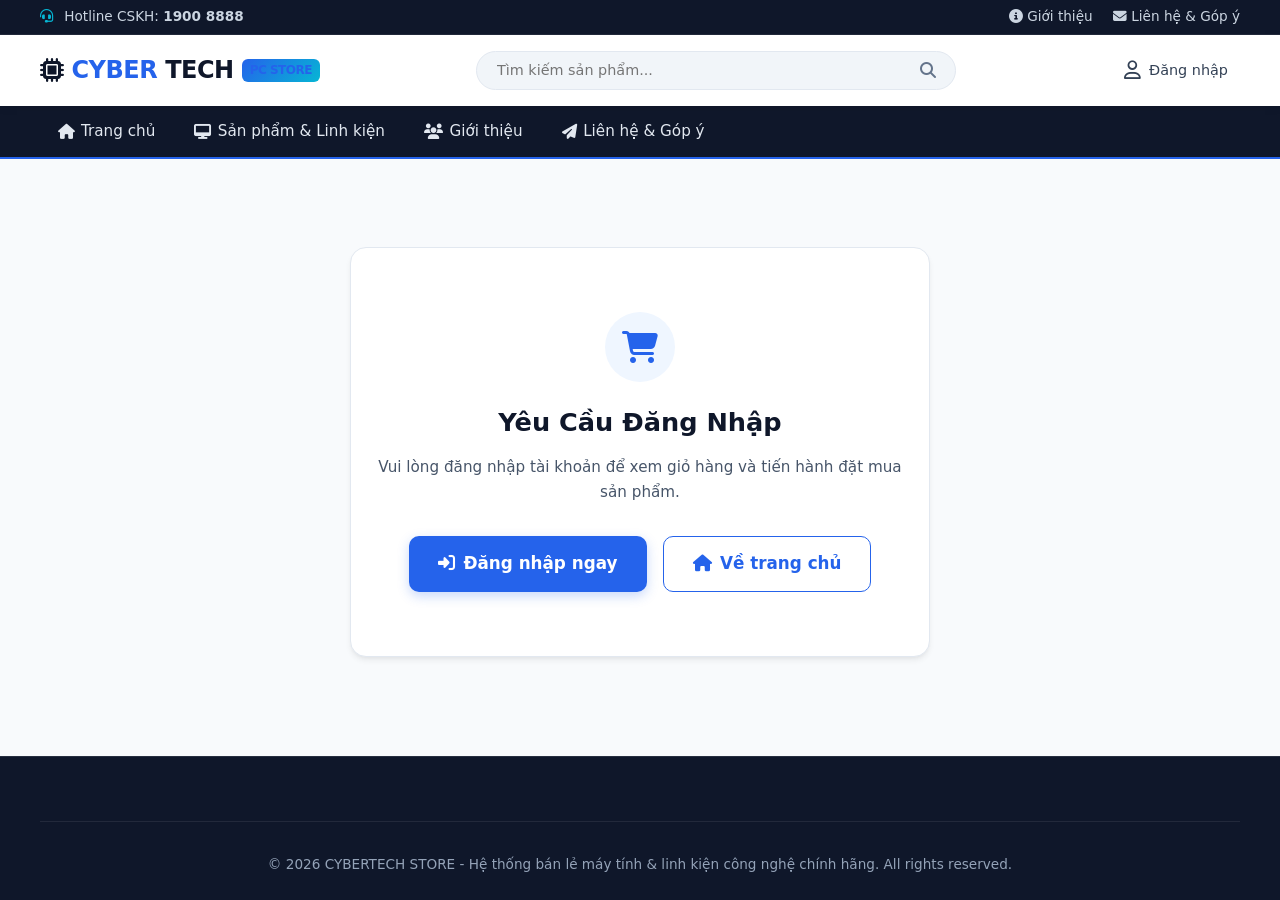
<file: cart.html>
<!DOCTYPE html>
<html lang="vi">
<head>
  <meta charset="UTF-8">
  <meta name="viewport" content="width=device-width, initial-scale=1.0">
  <title>Giỏ Hàng & Thanh Toán - CyberTech</title>
  <link rel="stylesheet" href="https://cdnjs.cloudflare.com/ajax/libs/font-awesome/6.4.0/css/all.min.css">
  <link rel="stylesheet" href="css/style.css?v=5">
  <link rel="stylesheet" href="css/responsive.css?v=5">
</head>
<body>

  <!-- TOP BAR -->
  <div class="top-bar">
    <div class="container">
      <div><i class="fas fa-headset" style="color: var(--accent); margin-right: 6px;"></i> Hotline CSKH: <strong>1900 8888</strong></div>
      <div class="top-bar-links">
        <a href="about.html"><i class="fas fa-info-circle"></i> Giới thiệu</a>
        <a href="contact.html"><i class="fas fa-envelope"></i> Liên hệ & Góp ý</a>
      </div>
    </div>
  </div>

  <!-- HEADER -->
  <header class="header">
    <div class="container">
      <div class="navbar">
        <button class="mobile-toggle" id="mobile-toggle"><i class="fas fa-bars"></i></button>
        <a href="index.html" class="logo">
          <i class="fas fa-microchip"></i>
          <span>CYBER</span>TECH
          <span class="logo-badge">PC STORE</span>
        </a>
        <div class="header-search">
          <form id="header-search-form">
            <input type="text" id="header-search-input" placeholder="Tìm kiếm sản phẩm...">
            <button type="submit"><i class="fas fa-search"></i></button>
          </form>
        </div>
        <div class="header-actions">
          <div id="user-auth-slot"></div>
          <a href="cart.html" class="action-btn auth-only" style="display: none !important;" title="Giỏ hàng">
            <i class="fas fa-shopping-cart"></i>
            <span>Giỏ hàng</span>
            <span class="cart-count">0</span>
          </a>
        </div>
      </div>
    </div>
  </header>

  <!-- NAV -->
  <nav class="main-nav" id="main-nav">
    <div class="container">
      <ul class="nav-links">
        <li><a href="index.html"><i class="fas fa-home"></i> Trang chủ</a></li>
        <li><a href="products.html"><i class="fas fa-desktop"></i> Sản phẩm & Linh kiện</a></li>
        <li class="admin-only" style="display: none !important;"><a href="upload-product.html"><i class="fas fa-cloud-upload-alt"></i> Đăng sản phẩm</a></li>
        <li><a href="about.html"><i class="fas fa-users"></i> Giới thiệu</a></li>
        <li><a href="contact.html"><i class="fas fa-paper-plane"></i> Liên hệ & Góp ý</a></li>
      </ul>
    </div>
  </nav>

  <!-- CART SECTION -->
  <main class="section">
    <div class="container" id="cart-main-container">
      <div class="section-header">
        <h1 class="section-title"><i class="fas fa-shopping-cart" style="color: var(--primary);"></i> Giỏ Hàng Của Bạn</h1>
        <a href="products.html" class="btn btn-outline btn-sm"><i class="fas fa-arrow-left"></i> Tiếp tục mua sắm</a>
      </div>

      <div class="cart-layout">
        <!-- Table Cart Items -->
        <div style="overflow-x: auto;">
          <table class="cart-table">
            <thead>
              <tr>
                <th>Sản phẩm</th>
                <th>Đơn giá</th>
                <th>Số lượng</th>
                <th>Thành tiền</th>
                <th style="text-align: center;">Xóa</th>
              </tr>
            </thead>
            <tbody id="cart-items-tbody">
              <!-- Rendered via JS -->
            </tbody>
          </table>
        </div>

        <!-- Checkout Info & Order Summary -->
        <div class="cart-summary">
          <h3 style="font-size: 1.15rem; font-weight: 700; color: var(--gray-900); margin-bottom: 1.25rem;">
            Thông Tin Đơn Hàng
          </h3>

          <div class="summary-row">
            <span>Tạm tính:</span>
            <strong id="cart-subtotal">0 ₫</strong>
          </div>
          <div class="summary-row">
            <span>Phí vận chuyển:</span>
            <span style="color: var(--success); font-weight: 600;">Miễn phí toàn quốc</span>
          </div>
          <div class="summary-row total">
            <span>Tổng thanh toán:</span>
            <span class="total-price" id="cart-total">0 ₫</span>
          </div>

          <form onsubmit="processCheckout(event)" style="margin-top: 1.5rem; border-top: 1px solid var(--gray-200); padding-top: 1.25rem;">
            <h4 style="font-size: 0.95rem; font-weight: 700; margin-bottom: 0.75rem;">Thông tin giao hàng</h4>
            
            <div class="form-group">
              <label class="form-label">Họ và tên người nhận <span class="req">*</span></label>
              <input type="text" id="checkout-name" class="form-control" placeholder="Nguyễn Văn A" required>
            </div>

            <div class="form-group">
              <label class="form-label">Số điện thoại <span class="req">*</span></label>
              <input type="tel" id="checkout-phone" class="form-control" placeholder="0912 345 678" required>
            </div>

            <div class="form-group">
              <label class="form-label">Địa chỉ nhận hàng <span class="req">*</span></label>
              <textarea id="checkout-address" class="form-control" style="min-height: 70px;" placeholder="Số nhà, tên đường, phường/xã, quận/huyện, tỉnh/thành..." required></textarea>
            </div>

            <div class="form-group">
              <label class="form-label">Hình thức thanh toán</label>
              <select class="form-control" id="checkout-payment">
                <option value="cod">Thanh toán khi nhận hàng (COD)</option>
                <option value="bank">Chuyển khoản ngân hàng (QR Code 24/7)</option>
                <option value="momo">Ví điện tử MoMo / ZaloPay</option>
              </select>
            </div>

            <button type="submit" class="btn btn-primary btn-lg btn-block" style="margin-top: 1rem;">
              <i class="fas fa-check-double"></i> Xác Nhận Đặt Hàng
            </button>
          </form>
        </div>
      </div>
    </div>
  </main>

  <!-- FOOTER -->
  <footer class="footer">
    <div class="container">
      <div class="footer-bottom">
        <p>&copy; 2026 CYBERTECH STORE - Hệ thống bán lẻ máy tính & linh kiện công nghệ chính hãng. All rights reserved.</p>
      </div>
    </div>
  </footer>

  <script src="js/products-data.js?v=5"></script>
  <script src="js/main.js?v=5"></script>
  <script>
    document.addEventListener('DOMContentLoaded', () => {
      const user = getCurrentUser();
      const cartContainer = document.getElementById('cart-main-container');
      if (!user) {
        if (cartContainer) {
          cartContainer.innerHTML = `
            <div style="text-align: center; padding: 4rem 1.5rem; background: var(--white); border-radius: var(--radius-lg); border: 1px solid var(--gray-200); max-width: 580px; margin: 2rem auto; box-shadow: var(--card-shadow);">
              <div style="width: 70px; height: 70px; border-radius: 50%; background: #eff6ff; color: var(--primary); display: flex; align-items: center; justify-content: center; font-size: 2rem; margin: 0 auto 1.25rem;">
                <i class="fas fa-shopping-cart"></i>
              </div>
              <h2 style="font-size: 1.6rem; font-weight: 800; color: var(--gray-900); margin-bottom: 0.75rem;">Yêu Cầu Đăng Nhập</h2>
              <p style="color: var(--gray-600); margin-bottom: 2rem; line-height: 1.6; font-size: 0.95rem;">
                Vui lòng đăng nhập tài khoản để xem giỏ hàng và tiến hành đặt mua sản phẩm.
              </p>
              <div style="display: flex; justify-content: center; gap: 1rem; flex-wrap: wrap;">
                <a href="login.html" class="btn btn-primary btn-lg"><i class="fas fa-sign-in-alt"></i> Đăng nhập ngay</a>
                <a href="index.html" class="btn btn-outline btn-lg"><i class="fas fa-home"></i> Về trang chủ</a>
              </div>
            </div>
          `;
        }
        return;
      }

      renderCartPage();

      // Pre-fill user name if logged in
      const nameInput = document.getElementById('checkout-name');
      if (nameInput) nameInput.value = user.name;
    });
  </script>
</body>
</html>
</file>
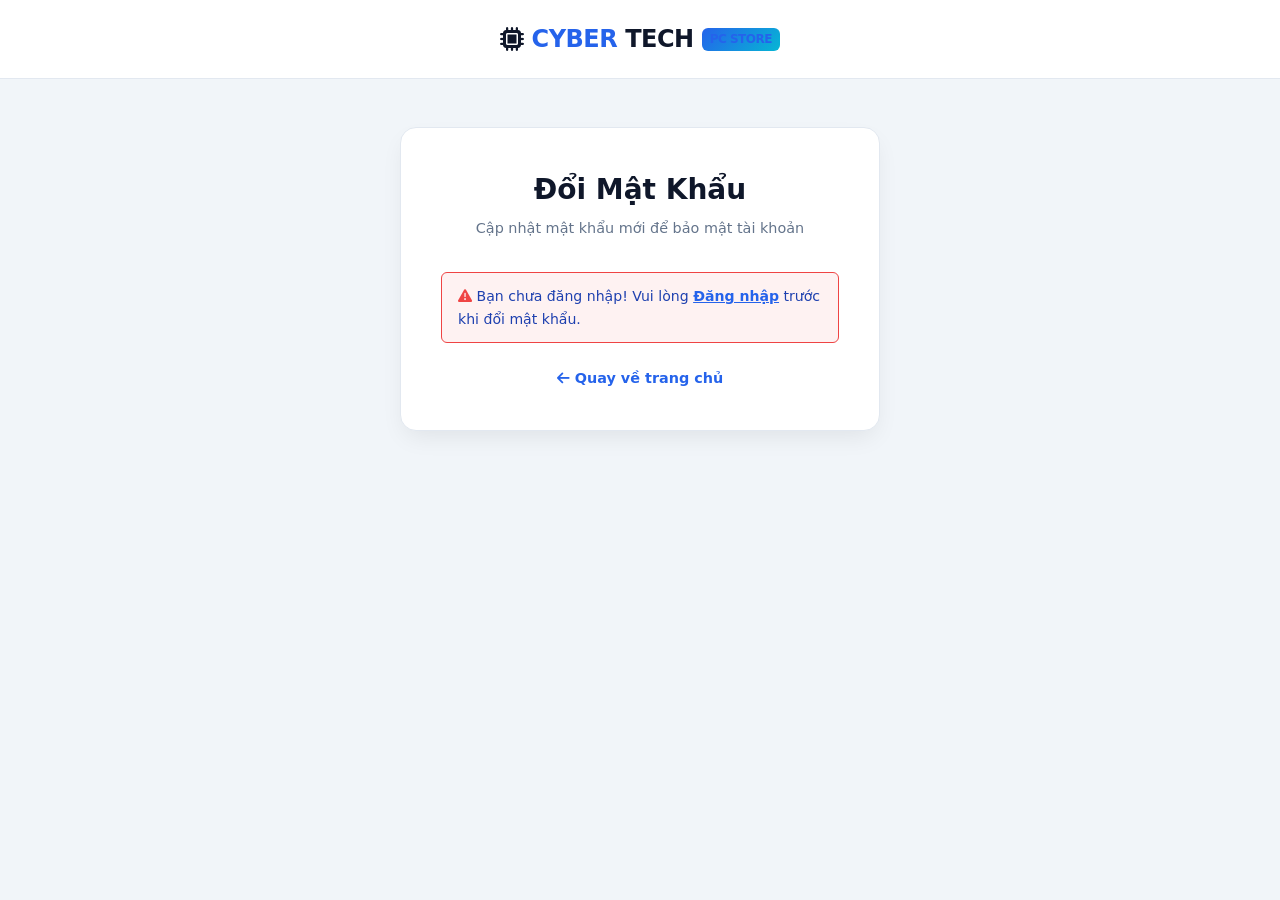
<file: change-password.html>
<!DOCTYPE html>
<html lang="vi">
<head>
  <meta charset="UTF-8">
  <meta name="viewport" content="width=device-width, initial-scale=1.0">
  <title>Đổi Mật Khẩu - CyberTech</title>
  <link rel="stylesheet" href="https://cdnjs.cloudflare.com/ajax/libs/font-awesome/6.4.0/css/all.min.css">
  <link rel="stylesheet" href="css/style.css?v=5">
  <link rel="stylesheet" href="css/responsive.css?v=5">
</head>
<body style="background: #f1f5f9;">

  <header style="background: #fff; padding: 1.25rem 0; border-bottom: 1px solid var(--gray-200); text-align: center;">
    <a href="index.html" class="logo" style="display: inline-flex;">
      <i class="fas fa-microchip"></i>
      <span>CYBER</span>TECH
      <span class="logo-badge">PC STORE</span>
    </a>
  </header>

  <main class="container">
    <div class="auth-wrapper">
      <div class="auth-header">
        <h2>Đổi Mật Khẩu</h2>
        <p>Cập nhật mật khẩu mới để bảo mật tài khoản</p>
      </div>

      <div id="logged-user-alert" style="background: #eff6ff; border: 1px solid #bfdbfe; border-radius: 6px; padding: 0.75rem 1rem; font-size: 0.88rem; color: #1e40af; margin-bottom: 1.5rem;">
        <!-- Filled by JS -->
      </div>

      <form id="change-pass-form" onsubmit="handleChangePassSubmit(event)">
        <div class="form-group">
          <label class="form-label" for="old-password">Mật khẩu hiện tại <span class="req">*</span></label>
          <input type="password" id="old-password" class="form-control" placeholder="Nhập mật khẩu hiện tại..." required>
        </div>

        <div class="form-group">
          <label class="form-label" for="new-password">Mật khẩu mới <span class="req">*</span></label>
          <input type="password" id="new-password" class="form-control" placeholder="Mật khẩu mới tối thiểu 3 ký tự..." required minlength="3">
        </div>

        <div class="form-group">
          <label class="form-label" for="confirm-new-password">Xác nhận mật khẩu mới <span class="req">*</span></label>
          <input type="password" id="confirm-new-password" class="form-control" placeholder="Nhập lại mật khẩu mới..." required minlength="3">
        </div>

        <button type="submit" class="btn btn-primary btn-block btn-lg" style="margin-top: 1.5rem;">
          <i class="fas fa-key"></i> Xác Nhận Đổi Mật Khẩu
        </button>
      </form>

      <div class="auth-footer">
        <a href="index.html"><i class="fas fa-arrow-left"></i> Quay về trang chủ</a>
      </div>
    </div>
  </main>

  <script src="js/products-data.js?v=5"></script>
  <script src="js/main.js?v=5"></script>
  <script>
    document.addEventListener('DOMContentLoaded', () => {
      const user = getCurrentUser();
      const alertBox = document.getElementById('logged-user-alert');
      if (user) {
        alertBox.innerHTML = `<i class="fas fa-user-check"></i> Đang đăng nhập: <strong>${user.name}</strong> (${user.email})`;
      } else {
        alertBox.className = "upload-instruction";
        alertBox.style.background = "#fef2f2";
        alertBox.style.borderColor = "var(--danger)";
        alertBox.innerHTML = `<i class="fas fa-exclamation-triangle" style="color: var(--danger);"></i> Bạn chưa đăng nhập! Vui lòng <a href="login.html" style="color: var(--primary); font-weight: bold; text-decoration: underline;">Đăng nhập</a> trước khi đổi mật khẩu.`;
        document.getElementById('change-pass-form').style.display = 'none';
      }
    });

    function handleChangePassSubmit(e) {
      e.preventDefault();
      const oldPass = document.getElementById('old-password').value;
      const newPass = document.getElementById('new-password').value;
      const confirmPass = document.getElementById('confirm-new-password').value;

      if (newPass !== confirmPass) {
        showToast('Mật khẩu mới xác nhận không khớp!', 'error');
        return;
      }

      if (changePassword(oldPass, newPass)) {
        setTimeout(() => {
          window.location.href = 'index.html';
        }, 1200);
      }
    }
  </script>
</body>
</html>
</file>
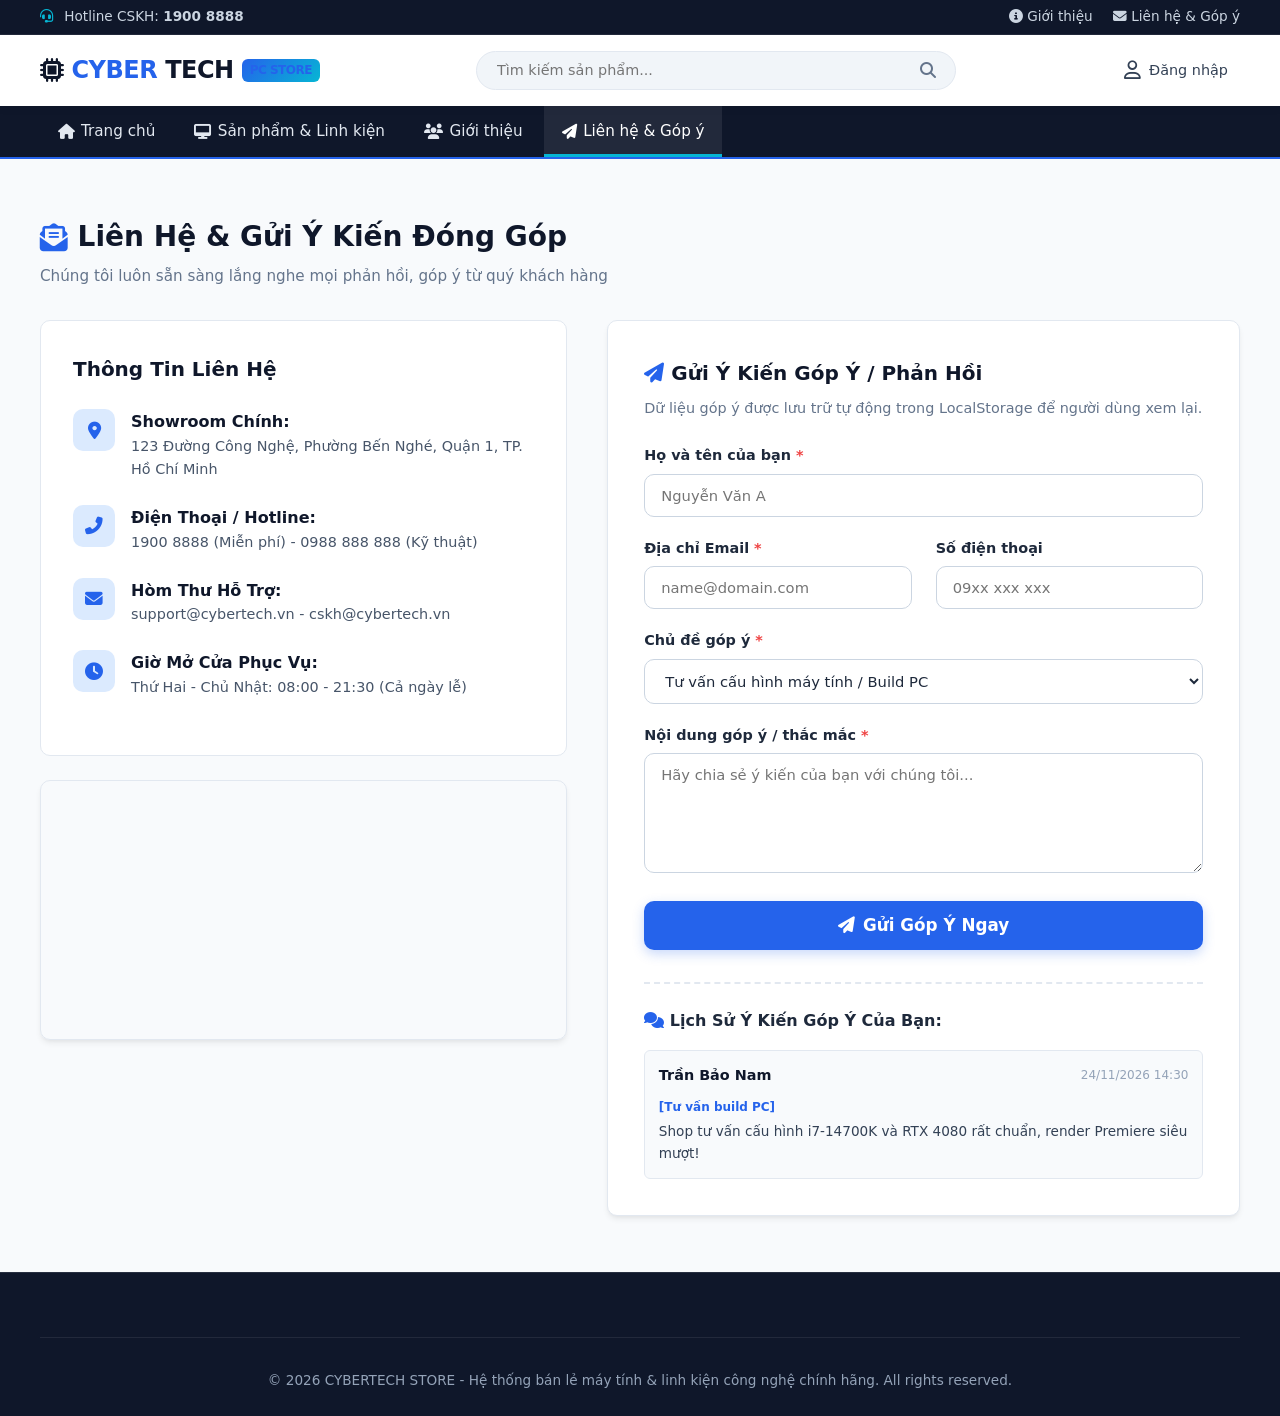
<file: contact.html>
<!DOCTYPE html>
<html lang="vi">
<head>
  <meta charset="UTF-8">
  <meta name="viewport" content="width=device-width, initial-scale=1.0">
  <title>Liên Hệ & Góp Ý - CyberTech</title>
  <link rel="stylesheet" href="https://cdnjs.cloudflare.com/ajax/libs/font-awesome/6.4.0/css/all.min.css">
  <link rel="stylesheet" href="css/style.css?v=5">
  <link rel="stylesheet" href="css/responsive.css?v=5">
</head>
<body>

  <!-- TOP BAR -->
  <div class="top-bar">
    <div class="container">
      <div><i class="fas fa-headset" style="color: var(--accent); margin-right: 6px;"></i> Hotline CSKH: <strong>1900 8888</strong></div>
      <div class="top-bar-links">
        <a href="about.html"><i class="fas fa-info-circle"></i> Giới thiệu</a>
        <a href="contact.html"><i class="fas fa-envelope"></i> Liên hệ & Góp ý</a>
      </div>
    </div>
  </div>

  <!-- HEADER -->
  <header class="header">
    <div class="container">
      <div class="navbar">
        <button class="mobile-toggle" id="mobile-toggle"><i class="fas fa-bars"></i></button>
        <a href="index.html" class="logo">
          <i class="fas fa-microchip"></i>
          <span>CYBER</span>TECH
          <span class="logo-badge">PC STORE</span>
        </a>
        <div class="header-search">
          <form id="header-search-form">
            <input type="text" id="header-search-input" placeholder="Tìm kiếm sản phẩm...">
            <button type="submit"><i class="fas fa-search"></i></button>
          </form>
        </div>
        <div class="header-actions">
          <div id="user-auth-slot"></div>
          <a href="cart.html" class="action-btn auth-only" style="display: none !important;" title="Giỏ hàng">
            <i class="fas fa-shopping-cart"></i>
            <span>Giỏ hàng</span>
            <span class="cart-count">0</span>
          </a>
        </div>
      </div>
    </div>
  </header>

  <!-- NAV -->
  <nav class="main-nav" id="main-nav">
    <div class="container">
      <ul class="nav-links">
        <li><a href="index.html"><i class="fas fa-home"></i> Trang chủ</a></li>
        <li><a href="products.html"><i class="fas fa-desktop"></i> Sản phẩm & Linh kiện</a></li>
        <li class="admin-only" style="display: none !important;"><a href="upload-product.html"><i class="fas fa-cloud-upload-alt"></i> Đăng sản phẩm</a></li>
        <li><a href="about.html"><i class="fas fa-users"></i> Giới thiệu</a></li>
        <li><a href="contact.html" class="active"><i class="fas fa-paper-plane"></i> Liên hệ & Góp ý</a></li>
      </ul>
    </div>
  </nav>

  <!-- CONTENT -->
  <main class="section">
    <div class="container">
      <div class="section-header">
        <div>
          <h1 class="section-title"><i class="fas fa-envelope-open-text" style="color: var(--primary);"></i> Liên Hệ & Gửi Ý Kiến Đóng Góp</h1>
          <p class="section-subtitle">Chúng tôi luôn sẵn sàng lắng nghe mọi phản hồi, góp ý từ quý khách hàng</p>
        </div>
      </div>

      <div class="contact-layout">

        <!-- Contact Info & Map -->
        <div>
          <div class="contact-info-card" style="margin-bottom: 1.5rem;">
            <h3 style="font-size: 1.25rem; font-weight: 700; color: var(--gray-900); margin-bottom: 1.5rem;">
              Thông Tin Liên Hệ
            </h3>

            <div class="info-item">
              <div class="info-icon"><i class="fas fa-map-marker-alt"></i></div>
              <div>
                <strong style="color: var(--gray-900);">Showroom Chính:</strong>
                <p style="color: var(--gray-600); font-size: 0.9rem;">123 Đường Công Nghệ, Phường Bến Nghé, Quận 1, TP. Hồ Chí Minh</p>
              </div>
            </div>

            <div class="info-item">
              <div class="info-icon"><i class="fas fa-phone-alt"></i></div>
              <div>
                <strong style="color: var(--gray-900);">Điện Thoại / Hotline:</strong>
                <p style="color: var(--gray-600); font-size: 0.9rem;">1900 8888 (Miễn phí) - 0988 888 888 (Kỹ thuật)</p>
              </div>
            </div>

            <div class="info-item">
              <div class="info-icon"><i class="fas fa-envelope"></i></div>
              <div>
                <strong style="color: var(--gray-900);">Hòm Thư Hỗ Trợ:</strong>
                <p style="color: var(--gray-600); font-size: 0.9rem;">support@cybertech.vn - cskh@cybertech.vn</p>
              </div>
            </div>

            <div class="info-item">
              <div class="info-icon"><i class="fas fa-clock"></i></div>
              <div>
                <strong style="color: var(--gray-900);">Giờ Mở Cửa Phục Vụ:</strong>
                <p style="color: var(--gray-600); font-size: 0.9rem;">Thứ Hai - Chủ Nhật: 08:00 - 21:30 (Cả ngày lễ)</p>
              </div>
            </div>
          </div>

          <!-- Embedded Map -->
          <div style="border-radius: var(--radius-md); overflow: hidden; border: 1px solid var(--gray-200); box-shadow: var(--card-shadow); height: 260px;">
            <iframe 
              src="https://www.google.com/maps/embed?pb=!1m18!1m12!1m3!1d3919.424167419726!2d106.69768667570397!3d10.77878848937039!2m3!1f0!2f0!3f0!3m2!1i1024!2f768!4f13.1!3m3!1m2!1s0x31752f385570472f%3A0x1787491ac4dd4d60!2zVHJ1bmcgVMOibSBIw6BuaCBDaMOtbmggUXXhuq1uIDEsIFRow6BuaCBwaOG7kSBI4buTIENow60gTWluaA!5e0!3m2!1svi!2s!4v1700000000000!5m2!1svi!2s" 
              width="100%" 
              height="100%" 
              style="border:0;" 
              allowfullscreen="" 
              loading="lazy" 
              referrerpolicy="no-referrer-when-downgrade">
            </iframe>
          </div>
        </div>

        <!-- Feedback Form -->
        <div style="background: var(--white); border: 1px solid var(--gray-200); border-radius: var(--radius-md); padding: 2.25rem; box-shadow: var(--card-shadow);">
          <h3 style="font-size: 1.25rem; font-weight: 700; color: var(--gray-900); margin-bottom: 0.5rem;">
            <i class="fas fa-paper-plane" style="color: var(--primary);"></i> Gửi Ý Kiến Góp Ý / Phản Hồi
          </h3>
          <p style="color: var(--gray-500); font-size: 0.9rem; margin-bottom: 1.5rem;">
            Dữ liệu góp ý được lưu trữ tự động trong LocalStorage để người dùng xem lại.
          </p>

          <form id="feedback-form" onsubmit="handleSendFeedback(event)">
            <div class="form-group">
              <label class="form-label" for="fb-name">Họ và tên của bạn <span class="req">*</span></label>
              <input type="text" id="fb-name" class="form-control" placeholder="Nguyễn Văn A" required>
            </div>

            <div class="form-grid">
              <div class="form-group">
                <label class="form-label" for="fb-email">Địa chỉ Email <span class="req">*</span></label>
                <input type="email" id="fb-email" class="form-control" placeholder="name@domain.com" required>
              </div>

              <div class="form-group">
                <label class="form-label" for="fb-phone">Số điện thoại</label>
                <input type="tel" id="fb-phone" class="form-control" placeholder="09xx xxx xxx">
              </div>
            </div>

            <div class="form-group">
              <label class="form-label" for="fb-type">Chủ đề góp ý <span class="req">*</span></label>
              <select id="fb-type" class="form-control" required>
                <option value="Tư vấn build PC">Tư vấn cấu hình máy tính / Build PC</option>
                <option value="Hỗ trợ bảo hành">Hỗ trợ kỹ thuật & Bảo hành sản phẩm</option>
                <option value="Góp ý dịch vụ">Góp ý cải thiện chất lượng dịch vụ</option>
                <option value="Hợp tác kinh doanh">Liên hệ hợp tác phân phối linh kiện</option>
                <option value="Khác">Chủ đề khác</option>
              </select>
            </div>

            <div class="form-group">
              <label class="form-label" for="fb-message">Nội dung góp ý / thắc mắc <span class="req">*</span></label>
              <textarea id="fb-message" class="form-control" style="min-height: 120px;" placeholder="Hãy chia sẻ ý kiến của bạn với chúng tôi..." required></textarea>
            </div>

            <button type="submit" class="btn btn-primary btn-lg" style="width: 100%;">
              <i class="fas fa-paper-plane"></i> Gửi Góp Ý Ngay
            </button>
          </form>

          <!-- DANH SÁCH GÓP Ý ĐÃ GỬI (LOCALSTORAGE) -->
          <div style="margin-top: 2rem; border-top: 2px dashed var(--gray-200); padding-top: 1.5rem;">
            <h4 style="font-size: 1rem; font-weight: 700; color: var(--gray-800); margin-bottom: 1rem;">
              <i class="fas fa-comments" style="color: var(--primary);"></i> Lịch Sử Ý Kiến Góp Ý Của Bạn:
            </h4>
            <div id="feedback-history-list" style="display: flex; flex-direction: column; gap: 0.75rem;">
              <!-- Loaded by JS -->
            </div>
          </div>
        </div>

      </div>
    </div>
  </main>

  <!-- FOOTER -->
  <footer class="footer">
    <div class="container">
      <div class="footer-bottom">
        <p>&copy; 2026 CYBERTECH STORE - Hệ thống bán lẻ máy tính & linh kiện công nghệ chính hãng. All rights reserved.</p>
      </div>
    </div>
  </footer>

  <script src="js/products-data.js?v=5"></script>
  <script src="js/main.js?v=5"></script>
  <script>
    function getStoredFeedbacks() {
      const data = localStorage.getItem(STORAGE_KEYS.FEEDBACK);
      return data ? JSON.parse(data) : [
        {
          name: "Trần Bảo Nam",
          email: "baonam@gmail.com",
          type: "Tư vấn build PC",
          message: "Shop tư vấn cấu hình i7-14700K và RTX 4080 rất chuẩn, render Premiere siêu mượt!",
          date: "24/11/2026 14:30"
        }
      ];
    }

    function renderFeedbackHistory() {
      const list = getStoredFeedbacks();
      const container = document.getElementById('feedback-history-list');
      if (!container) return;

      if (list.length === 0) {
        container.innerHTML = `<p style="font-size: 0.88rem; color: var(--gray-500); font-style: italic;">Chưa có góp ý nào được gửi.</p>`;
        return;
      }

      container.innerHTML = list.map(item => `
        <div style="background: var(--gray-50); border: 1px solid var(--gray-200); border-radius: 6px; padding: 0.85rem;">
          <div style="display: flex; justify-content: space-between; align-items: center; margin-bottom: 0.35rem;">
            <strong style="color: var(--gray-900); font-size: 0.9rem;">${item.name}</strong>
            <span style="font-size: 0.75rem; color: var(--gray-400);">${item.date || ''}</span>
          </div>
          <div style="display: inline-block; font-size: 0.75rem; color: var(--primary); font-weight: 600; margin-bottom: 0.25rem;">[${item.type}]</div>
          <p style="font-size: 0.85rem; color: var(--gray-700);">${item.message}</p>
        </div>
      `).join('');
    }

    function handleSendFeedback(e) {
      e.preventDefault();

      const name = document.getElementById('fb-name').value.trim();
      const email = document.getElementById('fb-email').value.trim();
      const type = document.getElementById('fb-type').value;
      const message = document.getElementById('fb-message').value.trim();

      const feedbacks = getStoredFeedbacks();
      const now = new Date();
      const dateStr = `${now.getHours()}:${String(now.getMinutes()).padStart(2, '0')} - ${now.getDate()}/${now.getMonth() + 1}/${now.getFullYear()}`;

      feedbacks.unshift({ name, email, type, message, date: dateStr });
      localStorage.setItem(STORAGE_KEYS.FEEDBACK, JSON.stringify(feedbacks));

      showToast('Cảm ơn bạn! Ý kiến đóng góp đã được tiếp nhận thành công.');
      document.getElementById('feedback-form').reset();
      renderFeedbackHistory();
    }

    document.addEventListener('DOMContentLoaded', () => {
      renderFeedbackHistory();
      const user = getCurrentUser();
      if (user) {
        document.getElementById('fb-name').value = user.name;
        document.getElementById('fb-email').value = user.email;
      }
    });
  </script>
</body>
</html>
</file>
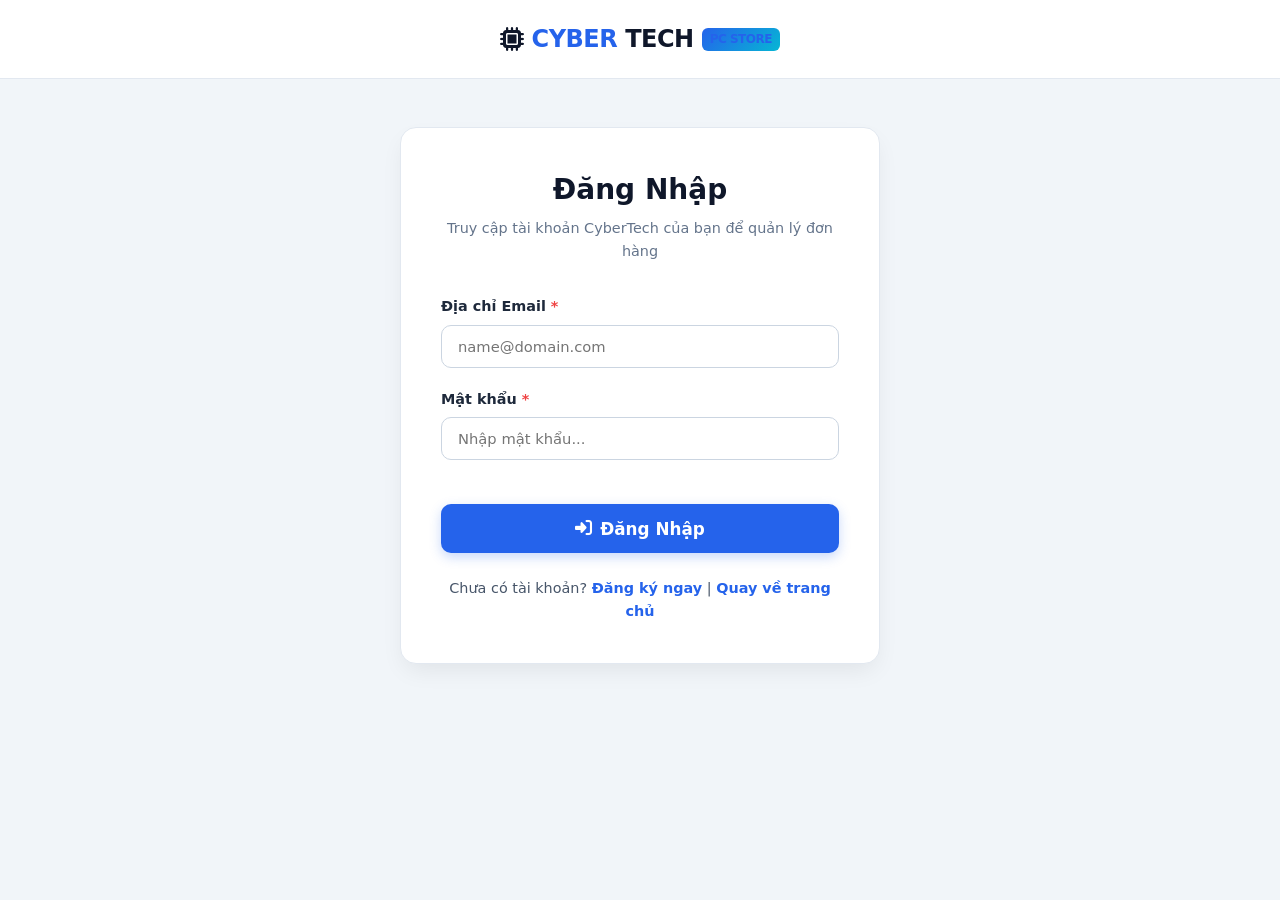
<file: login.html>
<!DOCTYPE html>
<html lang="vi">
<head>
  <meta charset="UTF-8">
  <meta name="viewport" content="width=device-width, initial-scale=1.0">
  <title>Đăng Nhập Tài Khoản - CyberTech</title>
  <link rel="stylesheet" href="https://cdnjs.cloudflare.com/ajax/libs/font-awesome/6.4.0/css/all.min.css">
  <link rel="stylesheet" href="css/style.css?v=5">
  <link rel="stylesheet" href="css/responsive.css?v=5">
</head>
<body style="background: #f1f5f9;">

  <!-- SIMPLE HEADER -->
  <header style="background: #fff; padding: 1.25rem 0; border-bottom: 1px solid var(--gray-200); text-align: center;">
    <a href="index.html" class="logo" style="display: inline-flex;">
      <i class="fas fa-microchip"></i>
      <span>CYBER</span>TECH
      <span class="logo-badge">PC STORE</span>
    </a>
  </header>

  <!-- AUTH CONTAINER -->
  <main class="container">
    <div class="auth-wrapper">
      <div class="auth-header">
        <h2>Đăng Nhập</h2>
        <p>Truy cập tài khoản CyberTech của bạn để quản lý đơn hàng</p>
      </div>

      <form id="login-form" onsubmit="handleLoginSubmit(event)">
        <div class="form-group">
          <label class="form-label" for="login-email">Địa chỉ Email <span class="req">*</span></label>
          <input type="email" id="login-email" class="form-control" placeholder="name@domain.com" required>
        </div>

        <div class="form-group">
          <label class="form-label" for="login-password">Mật khẩu <span class="req">*</span></label>
          <input type="password" id="login-password" class="form-control" placeholder="Nhập mật khẩu..." required>
        </div>

        <button type="submit" class="btn btn-primary btn-block btn-lg" style="margin-top: 1.5rem;">
          <i class="fas fa-sign-in-alt"></i> Đăng Nhập
        </button>
      </form>

      <div class="auth-footer">
        Chưa có tài khoản? <a href="register.html">Đăng ký ngay</a> | <a href="index.html">Quay về trang chủ</a>
      </div>
    </div>
  </main>

  <script src="js/products-data.js?v=5"></script>
  <script src="js/main.js?v=5"></script>
  <script>
    function handleLoginSubmit(e) {
      e.preventDefault();
      const email = document.getElementById('login-email').value.trim();
      const pass = document.getElementById('login-password').value;

      if (loginUser(email, pass)) {
        setTimeout(() => {
          window.location.href = 'index.html';
        }, 1000);
      }
    }
  </script>
</body>
</html>
</file>
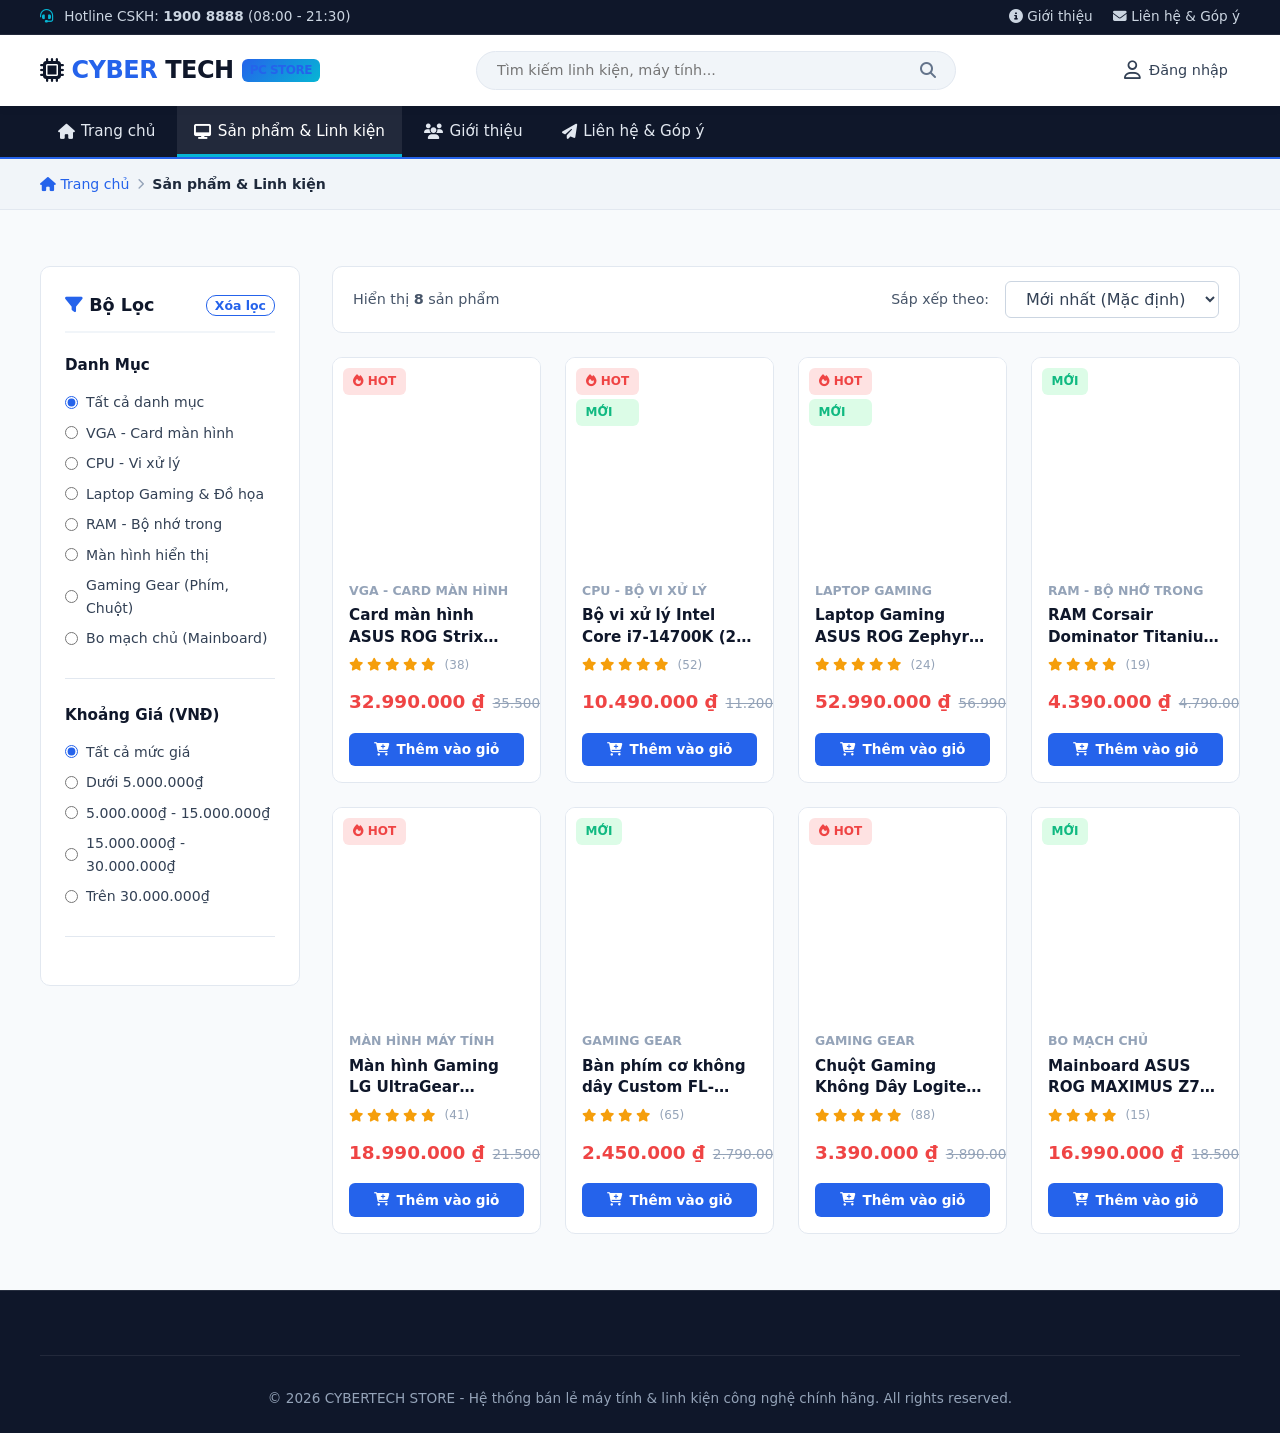
<file: products.html>
<!DOCTYPE html>
<html lang="vi">
<head>
  <meta charset="UTF-8">
  <meta name="viewport" content="width=device-width, initial-scale=1.0">
  <title>Sản Phẩm & Linh Kiện Máy Tính - CyberTech</title>
  <link rel="stylesheet" href="https://cdnjs.cloudflare.com/ajax/libs/font-awesome/6.4.0/css/all.min.css">
  <link rel="stylesheet" href="css/style.css?v=5">
  <link rel="stylesheet" href="css/responsive.css?v=5">
</head>
<body>

  <!-- TOP BAR -->
  <div class="top-bar">
    <div class="container">
      <div>
        <i class="fas fa-headset" style="color: var(--accent); margin-right: 6px;"></i> Hotline CSKH: <strong>1900 8888</strong> (08:00 - 21:30)
      </div>
      <div class="top-bar-links">
        <a href="about.html"><i class="fas fa-info-circle"></i> Giới thiệu</a>
        <a href="contact.html"><i class="fas fa-envelope"></i> Liên hệ & Góp ý</a>
      </div>
    </div>
  </div>

  <!-- MAIN HEADER -->
  <header class="header">
    <div class="container">
      <div class="navbar">
        <button class="mobile-toggle" id="mobile-toggle">
          <i class="fas fa-bars"></i>
        </button>

        <a href="index.html" class="logo">
          <i class="fas fa-microchip"></i>
          <span>CYBER</span>TECH
          <span class="logo-badge">PC STORE</span>
        </a>

        <!-- Search Bar -->
        <div class="header-search">
          <form id="header-search-form">
            <input type="text" id="header-search-input" placeholder="Tìm kiếm linh kiện, máy tính...">
            <button type="submit"><i class="fas fa-search"></i></button>
          </form>
        </div>

        <div class="header-actions">
          <div id="user-auth-slot"></div>
          <a href="cart.html" class="action-btn auth-only" style="display: none !important;" title="Giỏ hàng">
            <i class="fas fa-shopping-cart"></i>
            <span>Giỏ hàng</span>
            <span class="cart-count">0</span>
          </a>
        </div>
      </div>
    </div>
  </header>

  <!-- NAVIGATION BAR -->
  <nav class="main-nav" id="main-nav">
    <div class="container">
      <ul class="nav-links">
        <li><a href="index.html"><i class="fas fa-home"></i> Trang chủ</a></li>
        <li><a href="products.html" class="active"><i class="fas fa-desktop"></i> Sản phẩm & Linh kiện</a></li>
        <li class="admin-only" style="display: none !important;"><a href="upload-product.html"><i class="fas fa-cloud-upload-alt"></i> Đăng sản phẩm</a></li>
        <li><a href="about.html"><i class="fas fa-users"></i> Giới thiệu</a></li>
        <li><a href="contact.html"><i class="fas fa-paper-plane"></i> Liên hệ & Góp ý</a></li>
      </ul>
    </div>
  </nav>

  <!-- BREADCRUMB -->
  <div style="background: var(--gray-100); padding: 0.85rem 0; border-bottom: 1px solid var(--gray-200);">
    <div class="container">
      <div style="font-size: 0.88rem; color: var(--gray-600); display: flex; align-items: center; gap: 0.5rem;">
        <a href="index.html" style="color: var(--primary);"><i class="fas fa-home"></i> Trang chủ</a>
        <i class="fas fa-chevron-right" style="font-size: 0.7rem; color: var(--gray-400);"></i>
        <span style="color: var(--gray-800); font-weight: 600;">Sản phẩm & Linh kiện</span>
      </div>
    </div>
  </div>

  <!-- PRODUCTS MAIN CONTENT -->
  <main class="section">
    <div class="container">
      <div class="catalog-layout">

        <!-- SIDEBAR FILTER -->
        <aside class="filter-sidebar">
          <div style="display: flex; justify-content: space-between; align-items: center; margin-bottom: 1.25rem; padding-bottom: 0.75rem; border-bottom: 2px solid var(--gray-100);">
            <h3 style="font-size: 1.1rem; font-weight: 700; color: var(--gray-900);"><i class="fas fa-filter" style="color: var(--primary);"></i> Bộ Lọc</h3>
            <button onclick="resetFilters()" class="btn btn-sm btn-outline" style="font-size: 0.78rem; padding: 2px 8px;">Xóa lọc</button>
          </div>

          <!-- Category Filter -->
          <div class="filter-group">
            <h4 class="filter-title">Danh Mục</h4>
            <ul class="filter-list">
              <li>
                <label class="filter-checkbox-label">
                  <input type="radio" name="cat-filter" value="all" checked onchange="applyFilters()">
                  <span>Tất cả danh mục</span>
                </label>
              </li>
              <li>
                <label class="filter-checkbox-label">
                  <input type="radio" name="cat-filter" value="vga" onchange="applyFilters()">
                  <span>VGA - Card màn hình</span>
                </label>
              </li>
              <li>
                <label class="filter-checkbox-label">
                  <input type="radio" name="cat-filter" value="cpu" onchange="applyFilters()">
                  <span>CPU - Vi xử lý</span>
                </label>
              </li>
              <li>
                <label class="filter-checkbox-label">
                  <input type="radio" name="cat-filter" value="laptop" onchange="applyFilters()">
                  <span>Laptop Gaming & Đồ họa</span>
                </label>
              </li>
              <li>
                <label class="filter-checkbox-label">
                  <input type="radio" name="cat-filter" value="ram" onchange="applyFilters()">
                  <span>RAM - Bộ nhớ trong</span>
                </label>
              </li>
              <li>
                <label class="filter-checkbox-label">
                  <input type="radio" name="cat-filter" value="monitor" onchange="applyFilters()">
                  <span>Màn hình hiển thị</span>
                </label>
              </li>
              <li>
                <label class="filter-checkbox-label">
                  <input type="radio" name="cat-filter" value="gear" onchange="applyFilters()">
                  <span>Gaming Gear (Phím, Chuột)</span>
                </label>
              </li>
              <li>
                <label class="filter-checkbox-label">
                  <input type="radio" name="cat-filter" value="mainboard" onchange="applyFilters()">
                  <span>Bo mạch chủ (Mainboard)</span>
                </label>
              </li>
            </ul>
          </div>

          <!-- Price Range Filter -->
          <div class="filter-group">
            <h4 class="filter-title">Khoảng Giá (VNĐ)</h4>
            <ul class="filter-list">
              <li>
                <label class="filter-checkbox-label">
                  <input type="radio" name="price-filter" value="all" checked onchange="applyFilters()">
                  <span>Tất cả mức giá</span>
                </label>
              </li>
              <li>
                <label class="filter-checkbox-label">
                  <input type="radio" name="price-filter" value="under5m" onchange="applyFilters()">
                  <span>Dưới 5.000.000₫</span>
                </label>
              </li>
              <li>
                <label class="filter-checkbox-label">
                  <input type="radio" name="price-filter" value="5m-15m" onchange="applyFilters()">
                  <span>5.000.000₫ - 15.000.000₫</span>
                </label>
              </li>
              <li>
                <label class="filter-checkbox-label">
                  <input type="radio" name="price-filter" value="15m-30m" onchange="applyFilters()">
                  <span>15.000.000₫ - 30.000.000₫</span>
                </label>
              </li>
              <li>
                <label class="filter-checkbox-label">
                  <input type="radio" name="price-filter" value="above30m" onchange="applyFilters()">
                  <span>Trên 30.000.000₫</span>
                </label>
              </li>
            </ul>
          </div>

          <!-- Upload Call to action (Only for admin users) -->
          <div class="admin-only" style="display: none !important; background: #f0fdf4; border: 1px dashed var(--success); padding: 1rem; border-radius: var(--radius-md); text-align: center; margin-top: 1.5rem;">
            <p style="font-size: 0.82rem; color: #166534; margin-bottom: 0.6rem; font-weight: 600;">Quản lý kho hàng & đăng bán</p>
            <a href="upload-product.html" class="btn btn-sm btn-success" style="width: 100%;">
              <i class="fas fa-plus-circle"></i> Đăng Sản Phẩm Mới
            </a>
          </div>
        </aside>

        <!-- CATALOG RIGHT SIDE -->
        <section>
          <!-- Toolbar -->
          <div class="catalog-toolbar">
            <div class="toolbar-count">
              Hiển thị <strong id="product-count-display">0</strong> sản phẩm
              <span id="active-search-label" style="display: none; color: var(--primary); margin-left: 8px;"></span>
            </div>

            <div class="toolbar-controls">
              <label style="font-size: 0.88rem; color: var(--gray-600);">Sắp xếp theo:</label>
              <select class="sort-select" id="sort-select" onchange="applyFilters()">
                <option value="default">Mới nhất (Mặc định)</option>
                <option value="price-asc">Giá: Thấp đến cao</option>
                <option value="price-desc">Giá: Cao đến thấp</option>
                <option value="name-asc">Tên: A đến Z</option>
              </select>
            </div>
          </div>

          <!-- Product Grid -->
          <div class="product-grid" id="catalog-products-grid">
            <!-- Dynamically populated -->
          </div>

          <!-- Empty Notice -->
          <div id="no-products-notice" style="display: none; text-align: center; padding: 4rem 1rem; background: #fff; border-radius: var(--radius-md); border: 1px solid var(--gray-200);">
            <i class="fas fa-search" style="font-size: 3rem; color: var(--gray-300); margin-bottom: 1rem;"></i>
            <h3 style="color: var(--gray-800); margin-bottom: 0.5rem;">Không tìm thấy sản phẩm phù hợp</h3>
            <p style="color: var(--gray-500); margin-bottom: 1.5rem;">Vui lòng thử lại với từ khóa khác hoặc xóa bộ lọc.</p>
            <button onclick="resetFilters()" class="btn btn-primary">Xóa bộ lọc tìm kiếm</button>
          </div>
        </section>

      </div>
    </div>
  </main>

  <!-- FOOTER -->
  <footer class="footer">
    <div class="container">
      <div class="footer-bottom">
        <p>&copy; 2026 CYBERTECH STORE - Hệ thống bán lẻ máy tính & linh kiện công nghệ chính hãng. All rights reserved.</p>
      </div>
    </div>
  </footer>

  <script src="js/products-data.js?v=5"></script>
  <script src="js/main.js?v=5"></script>
  <script>
    let currentSearchTerm = "";

    // Parse URL Query Params (e.g. ?category=vga or ?search=...)
    document.addEventListener('DOMContentLoaded', () => {
      const urlParams = new URLSearchParams(window.location.search);
      const catParam = urlParams.get('category');
      const searchParam = urlParams.get('search');

      if (catParam) {
        const catRadio = document.querySelector(`input[name="cat-filter"][value="${catParam}"]`);
        if (catRadio) catRadio.checked = true;
      }

      if (searchParam) {
        currentSearchTerm = searchParam.toLowerCase().trim();
        const searchDisplay = document.getElementById('active-search-label');
        if (searchDisplay) {
          searchDisplay.style.display = 'inline-block';
          searchDisplay.innerHTML = `(Từ khóa: "<strong>${searchParam}</strong>")`;
        }
      }

      applyFilters();
    });

    function applyFilters() {
      const products = getStoredProducts();
      
      // Selected category
      const selectedCat = document.querySelector('input[name="cat-filter"]:checked').value;
      // Selected price range
      const selectedPrice = document.querySelector('input[name="price-filter"]:checked').value;
      // Sort
      const sortBy = document.getElementById('sort-select').value;

      let filtered = products.filter(p => {
        // Cat filter
        if (selectedCat !== 'all' && p.category !== selectedCat) {
          return false;
        }

        // Price filter
        if (selectedPrice === 'under5m' && p.price >= 5000000) return false;
        if (selectedPrice === '5m-15m' && (p.price < 5000000 || p.price > 15000000)) return false;
        if (selectedPrice === '15m-30m' && (p.price < 15000000 || p.price > 30000000)) return false;
        if (selectedPrice === 'above30m' && p.price <= 30000000) return false;

        // Search term
        if (currentSearchTerm) {
          const matchName = p.name.toLowerCase().includes(currentSearchTerm);
          const matchCat = (p.categoryName || '').toLowerCase().includes(currentSearchTerm);
          const matchDesc = (p.description || '').toLowerCase().includes(currentSearchTerm);
          if (!matchName && !matchCat && !matchDesc) return false;
        }

        return true;
      });

      // Sorting
      if (sortBy === 'price-asc') {
        filtered.sort((a, b) => a.price - b.price);
      } else if (sortBy === 'price-desc') {
        filtered.sort((a, b) => b.price - a.price);
      } else if (sortBy === 'name-asc') {
        filtered.sort((a, b) => a.name.localeCompare(b.name));
      }

      // Render
      const grid = document.getElementById('catalog-products-grid');
      const emptyNotice = document.getElementById('no-products-notice');
      const countDisplay = document.getElementById('product-count-display');

      countDisplay.textContent = filtered.length;

      if (filtered.length === 0) {
        grid.style.display = 'none';
        emptyNotice.style.display = 'block';
      } else {
        emptyNotice.style.display = 'none';
        grid.style.display = 'grid';
        grid.innerHTML = filtered.map(createProductCardHTML).join('');
      }
    }

    function resetFilters() {
      document.querySelector('input[name="cat-filter"][value="all"]').checked = true;
      document.querySelector('input[name="price-filter"][value="all"]').checked = true;
      document.getElementById('sort-select').value = 'default';
      currentSearchTerm = "";
      const searchDisplay = document.getElementById('active-search-label');
      if (searchDisplay) searchDisplay.style.display = 'none';
      applyFilters();
    }
  </script>
</body>
</html>
</file>
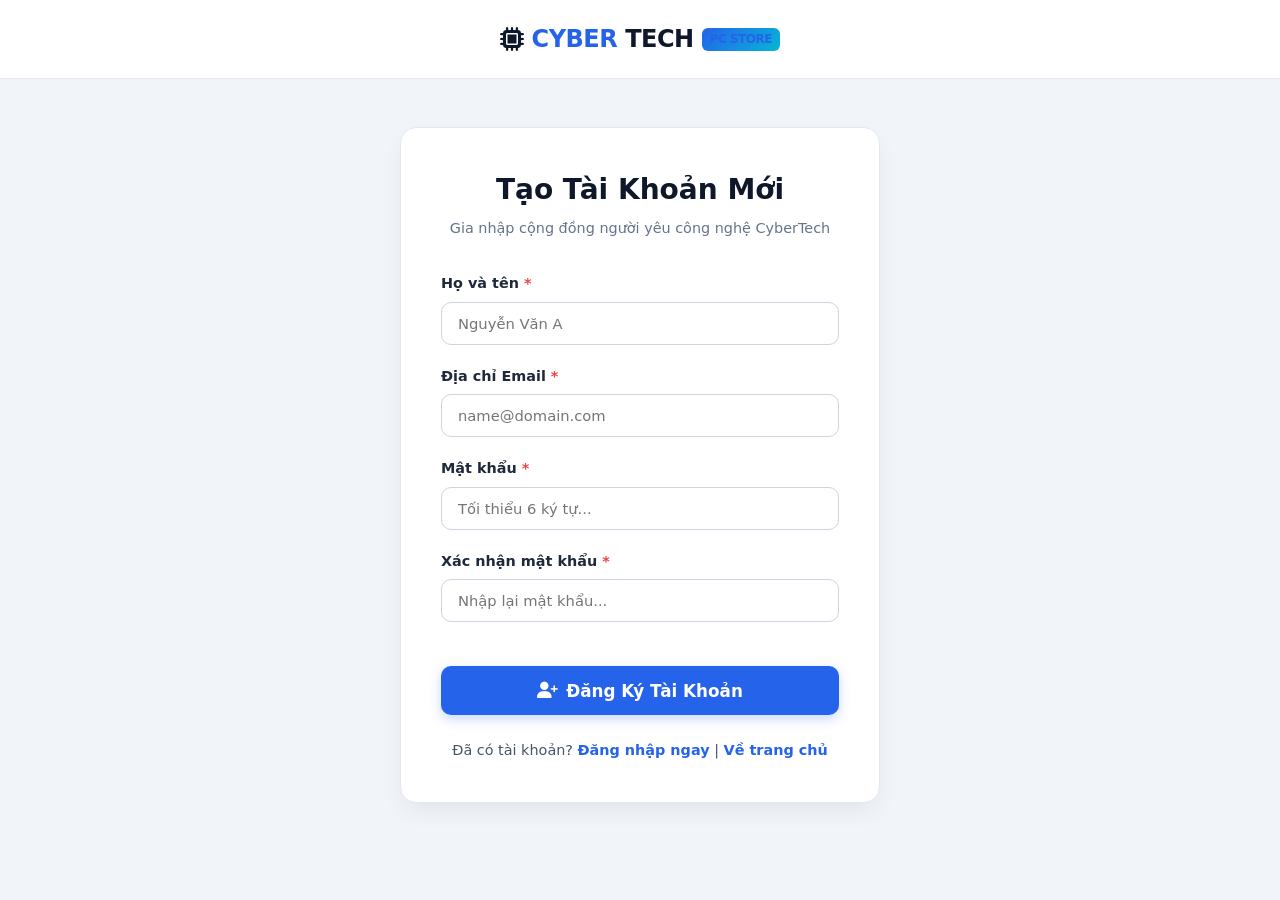
<file: register.html>
<!DOCTYPE html>
<html lang="vi">
<head>
  <meta charset="UTF-8">
  <meta name="viewport" content="width=device-width, initial-scale=1.0">
  <title>Đăng Ký Tài Khoản Mới - CyberTech</title>
  <link rel="stylesheet" href="https://cdnjs.cloudflare.com/ajax/libs/font-awesome/6.4.0/css/all.min.css">
  <link rel="stylesheet" href="css/style.css?v=5">
  <link rel="stylesheet" href="css/responsive.css?v=5">
</head>
<body style="background: #f1f5f9;">

  <header style="background: #fff; padding: 1.25rem 0; border-bottom: 1px solid var(--gray-200); text-align: center;">
    <a href="index.html" class="logo" style="display: inline-flex;">
      <i class="fas fa-microchip"></i>
      <span>CYBER</span>TECH
      <span class="logo-badge">PC STORE</span>
    </a>
  </header>

  <main class="container">
    <div class="auth-wrapper">
      <div class="auth-header">
        <h2>Tạo Tài Khoản Mới</h2>
        <p>Gia nhập cộng đồng người yêu công nghệ CyberTech</p>
      </div>

      <form id="register-form" onsubmit="handleRegisterSubmit(event)">
        <div class="form-group">
          <label class="form-label" for="reg-name">Họ và tên <span class="req">*</span></label>
          <input type="text" id="reg-name" class="form-control" placeholder="Nguyễn Văn A" required>
        </div>

        <div class="form-group">
          <label class="form-label" for="reg-email">Địa chỉ Email <span class="req">*</span></label>
          <input type="email" id="reg-email" class="form-control" placeholder="name@domain.com" required>
        </div>

        <div class="form-group">
          <label class="form-label" for="reg-password">Mật khẩu <span class="req">*</span></label>
          <input type="password" id="reg-password" class="form-control" placeholder="Tối thiểu 6 ký tự..." required minlength="3">
        </div>

        <div class="form-group">
          <label class="form-label" for="reg-confirm">Xác nhận mật khẩu <span class="req">*</span></label>
          <input type="password" id="reg-confirm" class="form-control" placeholder="Nhập lại mật khẩu..." required minlength="3">
        </div>

        <button type="submit" class="btn btn-primary btn-block btn-lg" style="margin-top: 1.5rem;">
          <i class="fas fa-user-plus"></i> Đăng Ký Tài Khoản
        </button>
      </form>

      <div class="auth-footer">
        Đã có tài khoản? <a href="login.html">Đăng nhập ngay</a> | <a href="index.html">Về trang chủ</a>
      </div>
    </div>
  </main>

  <script src="js/products-data.js?v=5"></script>
  <script src="js/main.js?v=5"></script>
  <script>
    function handleRegisterSubmit(e) {
      e.preventDefault();
      const name = document.getElementById('reg-name').value.trim();
      const email = document.getElementById('reg-email').value.trim();
      const pass = document.getElementById('reg-password').value;
      const confirm = document.getElementById('reg-confirm').value;

      if (pass !== confirm) {
        showToast('Mật khẩu xác nhận không khớp!', 'error');
        return;
      }

      if (registerUser(name, email, pass)) {
        setTimeout(() => {
          window.location.href = 'index.html';
        }, 1200);
      }
    }
  </script>
</body>
</html>
</file>
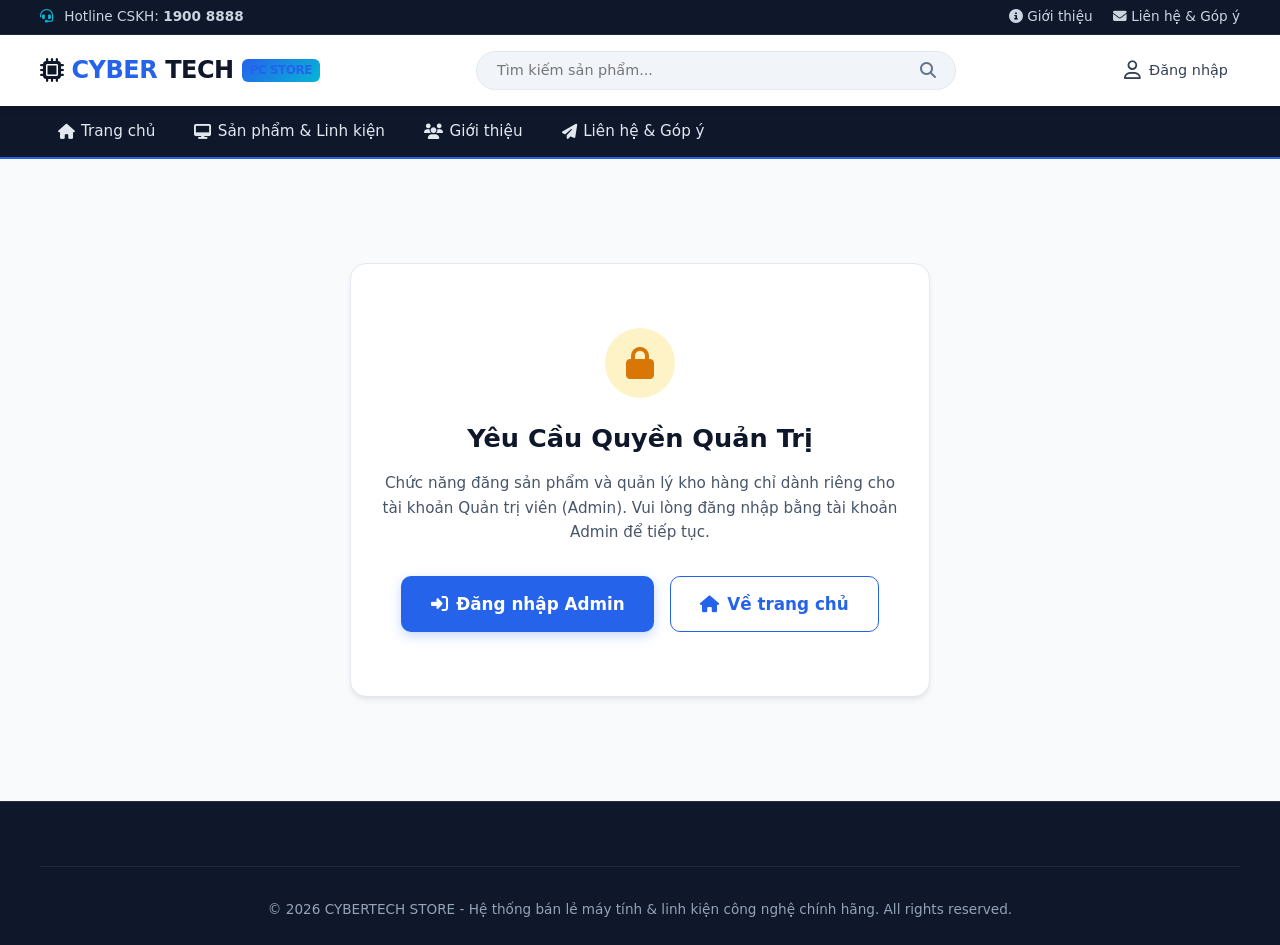
<file: upload-product.html>
<!DOCTYPE html>
<html lang="vi">
<head>
  <meta charset="UTF-8">
  <meta name="viewport" content="width=device-width, initial-scale=1.0">
  <title>Đăng Sản Phẩm Mới - CyberTech Store</title>
  <link rel="stylesheet" href="https://cdnjs.cloudflare.com/ajax/libs/font-awesome/6.4.0/css/all.min.css">
  <link rel="stylesheet" href="css/style.css?v=5">
  <link rel="stylesheet" href="css/responsive.css?v=5">
</head>
<body>

  <!-- TOP BAR -->
  <div class="top-bar">
    <div class="container">
      <div><i class="fas fa-headset" style="color: var(--accent); margin-right: 6px;"></i> Hotline CSKH: <strong>1900 8888</strong></div>
      <div class="top-bar-links">
        <a href="about.html"><i class="fas fa-info-circle"></i> Giới thiệu</a>
        <a href="contact.html"><i class="fas fa-envelope"></i> Liên hệ & Góp ý</a>
      </div>
    </div>
  </div>

  <!-- HEADER -->
  <header class="header">
    <div class="container">
      <div class="navbar">
        <button class="mobile-toggle" id="mobile-toggle"><i class="fas fa-bars"></i></button>
        <a href="index.html" class="logo">
          <i class="fas fa-microchip"></i>
          <span>CYBER</span>TECH
          <span class="logo-badge">PC STORE</span>
        </a>
        <div class="header-search">
          <form id="header-search-form">
            <input type="text" id="header-search-input" placeholder="Tìm kiếm sản phẩm...">
            <button type="submit"><i class="fas fa-search"></i></button>
          </form>
        </div>
        <div class="header-actions">
          <div id="user-auth-slot"></div>
          <a href="cart.html" class="action-btn auth-only" style="display: none !important;" title="Giỏ hàng">
            <i class="fas fa-shopping-cart"></i>
            <span>Giỏ hàng</span>
            <span class="cart-count">0</span>
          </a>
        </div>
      </div>
    </div>
  </header>

  <!-- NAV -->
  <nav class="main-nav" id="main-nav">
    <div class="container">
      <ul class="nav-links">
        <li><a href="index.html"><i class="fas fa-home"></i> Trang chủ</a></li>
        <li><a href="products.html"><i class="fas fa-desktop"></i> Sản phẩm & Linh kiện</a></li>
        <li class="admin-only" style="display: none !important;"><a href="upload-product.html" class="active"><i class="fas fa-cloud-upload-alt"></i> Đăng sản phẩm</a></li>
        <li><a href="about.html"><i class="fas fa-users"></i> Giới thiệu</a></li>
        <li><a href="contact.html"><i class="fas fa-paper-plane"></i> Liên hệ & Góp ý</a></li>
      </ul>
    </div>
  </nav>

  <!-- CONTENT -->
  <main class="section">
    <div class="container" id="upload-main-container">

      <!-- INSTRUCTION BOX -->
      <div class="upload-instruction">
        <div style="display: flex; gap: 1rem; align-items: flex-start;">
          <i class="fas fa-circle-info" style="font-size: 1.5rem; color: var(--primary); margin-top: 3px;"></i>
          <div>
            <h3 style="font-size: 1.1rem; color: var(--gray-900); margin-bottom: 0.25rem;">HƯỚNG DẪN ĐĂNG SẢN PHẨM MỚI</h3>
            <p>Hệ thống cho phép thêm sản phẩm mới vào danh mục bán hàng. Dữ liệu sản phẩm được lưu trữ tự động trong bộ nhớ trình duyệt (LocalStorage).</p>
            <p style="margin-top: 0.35rem; font-size: 0.88rem; color: var(--gray-600);">
              Bạn có thể tự nhập thông số hoặc bấm nút <strong>"Nạp 5 sản phẩm mẫu"</strong> để thêm nhanh danh sách sản phẩm thử nghiệm. Sau khi lưu, sản phẩm sẽ xuất hiện ngay lập tức trên trang chủ và danh mục sản phẩm!
            </p>
          </div>
        </div>
      </div>

      <div class="upload-card">
        <div style="display: flex; justify-content: space-between; align-items: center; margin-bottom: 2rem; flex-wrap: wrap; gap: 1rem;">
          <div>
            <h2 style="font-size: 1.6rem; font-weight: 800; color: var(--gray-900);">
              <i class="fas fa-plus-circle" style="color: var(--primary);"></i> Form Đăng Sản Phẩm Mới
            </h2>
            <p style="color: var(--gray-500); font-size: 0.9rem;">Điền đầy đủ thông tin chi tiết của linh kiện hoặc thiết bị máy tính</p>
          </div>

          <div style="display: flex; gap: 0.75rem;">
            <button type="button" class="btn btn-outline btn-sm" onclick="seedStudentProducts()">
              <i class="fas fa-magic"></i> Nạp 5 sản phẩm mẫu
            </button>
            <button type="button" class="btn btn-secondary btn-sm" onclick="handleResetDefault()">
              <i class="fas fa-undo"></i> Reset dữ liệu gốc
            </button>
          </div>
        </div>

        <form id="upload-product-form" onsubmit="handleProductUpload(event)">
          <div class="form-grid">

            <!-- Tên sản phẩm -->
            <div class="form-group full-width">
              <label class="form-label" for="prod-name">Tên sản phẩm <span class="req">*</span></label>
              <input type="text" id="prod-name" class="form-control" placeholder="Ví dụ: Nguồn máy tính ASUS ROG Thor 1000W Platinum II" required>
            </div>

            <!-- Danh mục -->
            <div class="form-group">
              <label class="form-label" for="prod-category">Danh mục sản phẩm <span class="req">*</span></label>
              <select id="prod-category" class="form-control" required>
                <option value="">-- Chọn danh mục --</option>
                <option value="vga">VGA - Card màn hình</option>
                <option value="cpu">CPU - Bộ vi xử lý</option>
                <option value="laptop">Laptop Gaming & Văn phòng</option>
                <option value="ram">RAM - Bộ nhớ trong</option>
                <option value="monitor">Màn hình máy tính</option>
                <option value="gear">Gaming Gear (Bàn phím, Chuột, Tai nghe)</option>
                <option value="mainboard">Mainboard - Bo mạch chủ</option>
                <option value="other">Linh kiện khác (PSU, Case, Tản nhiệt)</option>
              </select>
            </div>

            <!-- Giá bán -->
            <div class="form-group">
              <label class="form-label" for="prod-price">Giá bán (VNĐ) <span class="req">*</span></label>
              <input type="number" id="prod-price" class="form-control" placeholder="Ví dụ: 8990000" min="1000" required>
            </div>

            <!-- Giá cũ / Niêm yết -->
            <div class="form-group">
              <label class="form-label" for="prod-old-price">Giá niêm yết cũ (nếu có giảm giá)</label>
              <input type="number" id="prod-old-price" class="form-control" placeholder="Ví dụ: 9990000" min="1000">
            </div>

            <!-- Tải ảnh: Chọn File từ máy tính hoặc Dán URL -->
            <div class="form-group">
              <label class="form-label">Hình ảnh sản phẩm <span class="req">*</span></label>
              <div style="display: flex; gap: 0.5rem; margin-bottom: 0.5rem;">
                <input type="text" id="prod-image-url" class="form-control" placeholder="Dán link ảnh Online (https://...)" onchange="previewUrlImage(this.value)">
              </div>
              <div style="font-size: 0.8rem; color: var(--gray-500); margin-bottom: 0.5rem;">Hoặc chọn ảnh trực tiếp từ máy tính:</div>
              <input type="file" id="prod-image-file" accept="image/*" class="form-control" onchange="handleFileSelect(event)">
            </div>

            <!-- Image Preview Area -->
            <div class="form-group full-width">
              <label class="form-label">Xem trước hình ảnh</label>
              <div class="image-preview-box" id="preview-box">
                <i class="far fa-image" style="font-size: 2.5rem; color: var(--gray-400); margin-bottom: 0.5rem;"></i>
                <span style="font-size: 0.85rem; color: var(--gray-500);">Chưa có ảnh nào được chọn</span>
              </div>
            </div>

            <!-- Mô tả ngắn -->
            <div class="form-group full-width">
              <label class="form-label" for="prod-desc">Mô tả sản phẩm <span class="req">*</span></label>
              <textarea id="prod-desc" class="form-control" placeholder="Giới thiệu các tính năng nổi bật của sản phẩm..." required></textarea>
            </div>

            <!-- Thông số kỹ thuật -->
            <div class="form-group full-width">
              <label class="form-label" for="prod-specs">Thông số kỹ thuật (Mỗi dòng 1 thông số dạng: Tên thông số: Giá trị)</label>
              <textarea id="prod-specs" class="form-control" placeholder="Ví dụ:
Công suất: 1000W
Chuẩn hiệu suất: 80 Plus Platinum
Bảo hành: 10 năm"></textarea>
            </div>

            <!-- Checkbox Hot / Mới -->
            <div class="form-group full-width">
              <div style="display: flex; gap: 2rem;">
                <label style="display: flex; align-items: center; gap: 0.5rem; cursor: pointer;">
                  <input type="checkbox" id="prod-is-hot" style="width: 18px; height: 18px; accent-color: var(--danger);">
                  <span style="font-weight: 600;">Đánh dấu là Sản phẩm HOT / Bán chạy</span>
                </label>
                <label style="display: flex; align-items: center; gap: 0.5rem; cursor: pointer;">
                  <input type="checkbox" id="prod-is-new" checked style="width: 18px; height: 18px; accent-color: var(--success);">
                  <span style="font-weight: 600;">Đánh dấu là Hàng Mới Về</span>
                </label>
              </div>
            </div>

          </div>

          <div style="margin-top: 1.5rem; display: flex; justify-content: flex-end; gap: 1rem;">
            <button type="reset" class="btn btn-outline" onclick="resetPreview()">Xóa form làm lại</button>
            <button type="submit" class="btn btn-primary btn-lg">
              <i class="fas fa-check-circle"></i> Lưu & Đăng Sản Phẩm (Lưu LocalStorage)
            </button>
          </div>
        </form>
      </div>

      <!-- DANH SÁCH SẢN PHẨM HIỆN CÓ TRONG LOCALSTORAGE -->
      <div style="background: var(--white); border: 1px solid var(--gray-200); border-radius: var(--radius-md); padding: 1.75rem; box-shadow: var(--card-shadow);">
        <div style="display: flex; justify-content: space-between; align-items: center; margin-bottom: 1.25rem;">
          <h3 style="font-size: 1.2rem; font-weight: 700; color: var(--gray-900);">
            <i class="fas fa-list-check" style="color: var(--primary);"></i> Danh Sách Sản Phẩm Đang Lưu Trữ (LocalStorage)
          </h3>
          <span style="font-size: 0.88rem; color: var(--gray-500);">Tổng cộng: <strong id="manage-count">0</strong> sản phẩm</span>
        </div>

        <div style="overflow-x: auto;">
          <table class="cart-table" style="box-shadow: none;">
            <thead>
              <tr>
                <th>Ảnh</th>
                <th>Tên sản phẩm</th>
                <th>Danh mục</th>
                <th>Giá bán</th>
                <th style="text-align: center;">Hành động</th>
              </tr>
            </thead>
            <tbody id="manage-products-tbody">
              <!-- Rendered via JS -->
            </tbody>
          </table>
        </div>
      </div>

    </div>
  </main>

  <!-- FOOTER -->
  <footer class="footer">
    <div class="container">
      <div class="footer-bottom">
        <p>&copy; 2026 CYBERTECH STORE - Hệ thống bán lẻ máy tính & linh kiện công nghệ chính hãng. All rights reserved.</p>
      </div>
    </div>
  </footer>

  <script src="js/products-data.js?v=5"></script>
  <script src="js/main.js?v=5"></script>
  <script>
    let currentBase64Image = "";

    // Image handling
    function previewUrlImage(url) {
      if (!url) return;
      currentBase64Image = url;
      const box = document.getElementById('preview-box');
      box.innerHTML = `<img src="${url}" alt="Preview" style="max-height: 190px; object-fit: contain;">`;
    }

    function handleFileSelect(e) {
      const file = e.target.files[0];
      if (file) {
        const reader = new FileReader();
        reader.onload = function(evt) {
          currentBase64Image = evt.target.result;
          const box = document.getElementById('preview-box');
          box.innerHTML = `<img src="${currentBase64Image}" alt="Preview" style="max-height: 190px; object-fit: contain;">`;
          document.getElementById('prod-image-url').value = "";
        };
        reader.readAsDataURL(file);
      }
    }

    function resetPreview() {
      currentBase64Image = "";
      document.getElementById('preview-box').innerHTML = `
        <i class="far fa-image" style="font-size: 2.5rem; color: var(--gray-400); margin-bottom: 0.5rem;"></i>
        <span style="font-size: 0.85rem; color: var(--gray-500);">Chưa có ảnh nào được chọn</span>
      `;
    }

    // Submit upload form
    function handleProductUpload(e) {
      e.preventDefault();

      const name = document.getElementById('prod-name').value.trim();
      const catSelect = document.getElementById('prod-category');
      const category = catSelect.value;
      const categoryName = catSelect.options[catSelect.selectedIndex].text;
      const price = Number(document.getElementById('prod-price').value);
      const oldPrice = Number(document.getElementById('prod-old-price').value) || null;
      const desc = document.getElementById('prod-desc').value.trim();
      const isHot = document.getElementById('prod-is-hot').checked;
      const isNew = document.getElementById('prod-is-new').checked;

      const image = currentBase64Image || document.getElementById('prod-image-url').value.trim();
      if (!image) {
        showToast('Vui lòng chọn hoặc dán đường dẫn hình ảnh!', 'error');
        return;
      }

      // Parse specs
      const specsRaw = document.getElementById('prod-specs').value.trim();
      const specs = {};
      if (specsRaw) {
        specsRaw.split('\n').forEach(line => {
          const parts = line.split(':');
          if (parts.length >= 2) {
            specs[parts[0].trim()] = parts.slice(1).join(':').trim();
          }
        });
      }

      const newProduct = {
        name,
        category,
        categoryName,
        price,
        oldPrice,
        image,
        description: desc,
        specs: Object.keys(specs).length > 0 ? specs : { "Xuất xứ": "Chính hãng", "Bảo hành": "36 tháng" },
        rating: 5,
        reviewsCount: 1,
        isHot,
        isNew
      };

      saveProduct(newProduct);
      showToast('Đã upload và lưu sản phẩm thành công vào LocalStorage!');
      document.getElementById('upload-product-form').reset();
      resetPreview();
      renderManageTable();
    }

    // Render Manage Table
    function renderManageTable() {
      const products = getStoredProducts();
      const tbody = document.getElementById('manage-products-tbody');
      const countEl = document.getElementById('manage-count');
      if (countEl) countEl.textContent = products.length;

      if (!tbody) return;

      tbody.innerHTML = products.map(p => `
        <tr>
          <td><img src="${p.image}" style="width: 50px; height: 50px; object-fit: contain; border-radius: 4px;"></td>
          <td style="font-weight: 600;">
            <a href="product-detail.html?id=${p.id}">${p.name}</a>
          </td>
          <td><span class="badge badge-sale">${p.categoryName || p.category}</span></td>
          <td style="font-weight: 700; color: var(--danger);">${formatCurrency(p.price)}</td>
          <td style="text-align: center;">
            <button onclick="handleDeleteProduct(${p.id})" class="btn btn-sm btn-danger" title="Xóa">
              <i class="far fa-trash-alt"></i> Xóa
            </button>
          </td>
        </tr>
      `).join('');
    }

    function handleDeleteProduct(id) {
      if (confirm('Bạn có chắc chắn muốn xóa sản phẩm này khỏi LocalStorage?')) {
        deleteProduct(id);
        showToast('Đã xóa sản phẩm thành công', 'info');
        renderManageTable();
      }
    }

    function handleResetDefault() {
      if (confirm('Khôi phục danh sách sản phẩm về mặc định ban đầu?')) {
        resetProductsToDefault();
        showToast('Đã reset danh sách sản phẩm về mặc định!');
        renderManageTable();
      }
    }

    // Nạp nhanh 5 sản phẩm demo
    function seedStudentProducts() {
      const student5 = [
        {
          name: "Vỏ Case Máy Tính NZXT H9 Flow White Dual Chamber",
          category: "other",
          categoryName: "Linh kiện khác",
          price: 4390000,
          oldPrice: 4790000,
          image: "https://images.unsplash.com/photo-1587202372634-32705e3bf49c?w=600",
          description: "Vỏ case bể cá 2 mặt kính cường lực liền mạch, hỗ trợ lắp tản nước 360mm nóc và đáy, luồng gió lưu thông cực mát.",
          specs: { "Chuẩn Mainboard": "ATX, Micro-ATX, Mini-ITX", "Cổng kết nối": "Type-C, 2x USB 3.2, Audio", "Kính cường lực": "Mặt trước & Mặt hông" },
          isHot: true, isNew: true
        },
        {
          name: "Tai Nghe Gaming Không Dây HyperX Cloud III Wireless 120h",
          category: "gear",
          categoryName: "Gaming Gear",
          price: 3690000,
          oldPrice: 4100000,
          image: "https://images.unsplash.com/photo-1546435770-a3e426bf472b?w=600",
          description: "Thời lượng pin huyền thoại lên tới 120 giờ chơi liên tục, mút đệm tai êm ái, âm thanh DTS Headphone:X Spatial Audio tái tạo vị trí cực chuẩn.",
          specs: { "Kết nối": "Wireless 2.4GHz không độ trễ", "Pin": "Lên tới 120 giờ", "Microphone": "Khử ồn 10mm có đèn LED mute" },
          isHot: true, isNew: false
        },
        {
          name: "Ổ Cứng SSD Samsung 990 PRO 2TB PCIe Gen 4.0 x4 M.2 NVMe",
          category: "other",
          categoryName: "Linh kiện khác",
          price: 4950000,
          oldPrice: 5490000,
          image: "https://images.unsplash.com/photo-1597872200969-2b65d56bd16b?w=600",
          description: "Tốc độ đọc tuần tự lên đến 7450 MB/s, ghi 6900 MB/s. Đỉnh cao tốc độ dành cho load game nặng 4K và biên tập video ProRes chuyên nghiệp.",
          specs: { "Dung lượng": "2TB", "Chuẩn kết nối": "M.2 2280 PCIe Gen 4", "Tốc độ đọc/ghi": "7450 / 6900 MB/s", "Bảo hành": "5 năm chính hãng" },
          isHot: false, isNew: true
        },
        {
          name: "Tản Nhiệt Nước AIO ASUS ROG RYUJIN III 360 ARGB",
          category: "other",
          categoryName: "Linh kiện khác",
          price: 9890000,
          oldPrice: 10500000,
          image: "https://images.unsplash.com/photo-1587202372775-e229f172b9d7?w=600",
          description: "Màn hình LCD 3.5 inch hiển thị thông số CPU/GPU thời gian thực hoặc ảnh GIF tùy chọn, bơm Asetek thế hệ 8 giải nhiệt đỉnh nóc cho Core i9.",
          specs: { "Két làm mát": "360mm", "Quạt": "3x ROG Magnetic ARGB 120mm", "Màn hình": "3.5 inch LCD 60Hz full color" },
          isHot: true, isNew: true
        },
        {
          name: "Ghế Gaming Công Thái Học Secretlab TITAN Evo 2024",
          category: "gear",
          categoryName: "Gaming Gear",
          price: 13500000,
          oldPrice: 14800000,
          image: "https://images.unsplash.com/photo-1598550476439-6847785fcea6?w=600",
          description: "Đỉnh cao công thái học dành cho game thủ và coder ngồi máy tính 12 tiếng mỗi ngày không lo đau mỏi cột sống.",
          specs: { "Chất liệu": "Da nhân tạo NEO Hybrid Leatherette", "Gối tựa đầu": "Nam châm từ tính Memory Foam", "Tải trọng": "Lên tới 130 kg" },
          isHot: false, isNew: true
        }
      ];

      student5.forEach(prod => saveProduct(prod));
      showToast('Đã nạp thành công 5 sản phẩm mẫu vào LocalStorage!');
      renderManageTable();
    }

    document.addEventListener('DOMContentLoaded', () => {
      const user = getCurrentUser();
      const isAdmin = user && (user.role === 'admin' || user.email.toLowerCase() === 'admin@cybertech.vn');
      const mainContainer = document.getElementById('upload-main-container');
      if (!isAdmin) {
        if (mainContainer) {
          mainContainer.innerHTML = `
            <div style="text-align: center; padding: 4rem 1.5rem; background: var(--white); border-radius: var(--radius-lg); border: 1px solid var(--gray-200); max-width: 580px; margin: 3rem auto; box-shadow: var(--card-shadow);">
              <div style="width: 70px; height: 70px; border-radius: 50%; background: #fef3c7; color: #d97706; display: flex; align-items: center; justify-content: center; font-size: 2rem; margin: 0 auto 1.25rem;">
                <i class="fas fa-lock"></i>
              </div>
              <h2 style="font-size: 1.6rem; font-weight: 800; color: var(--gray-900); margin-bottom: 0.75rem;">Yêu Cầu Quyền Quản Trị</h2>
              <p style="color: var(--gray-600); margin-bottom: 2rem; line-height: 1.6; font-size: 0.95rem;">
                Chức năng đăng sản phẩm và quản lý kho hàng chỉ dành riêng cho tài khoản Quản trị viên (Admin). Vui lòng đăng nhập bằng tài khoản Admin để tiếp tục.
              </p>
              <div style="display: flex; justify-content: center; gap: 1rem; flex-wrap: wrap;">
                <a href="login.html" class="btn btn-primary btn-lg"><i class="fas fa-sign-in-alt"></i> Đăng nhập Admin</a>
                <a href="index.html" class="btn btn-outline btn-lg"><i class="fas fa-home"></i> Về trang chủ</a>
              </div>
            </div>
          `;
        }
        return;
      }
      renderManageTable();
    });
  </script>
</body>
</html>
</file>
<file: css/style.css>
/* ==========================================================================
   CYBERTECH STORE - MAIN STYLESHEET
   Style CSS: Toàn bộ style cho website thương mại điện tử công nghệ
   ========================================================================== */

:root {
  --primary: #2563eb;
  --primary-hover: #1d4ed8;
  --primary-light: #dbeafe;
  --secondary: #0f172a;
  --accent: #06b6d4;
  --accent-glow: rgba(6, 182, 212, 0.4);
  --success: #10b981;
  --warning: #f59e0b;
  --danger: #ef4444;
  --gray-50: #f8fafc;
  --gray-100: #f1f5f9;
  --gray-200: #e2e8f0;
  --gray-300: #cbd5e1;
  --gray-400: #94a3b8;
  --gray-500: #64748b;
  --gray-600: #475569;
  --gray-700: #334155;
  --gray-800: #1e293b;
  --gray-900: #0f172a;
  --white: #ffffff;
  --card-shadow: 0 4px 6px -1px rgba(0, 0, 0, 0.07), 0 2px 4px -2px rgba(0, 0, 0, 0.05);
  --card-shadow-hover: 0 14px 25px -5px rgba(37, 99, 235, 0.15), 0 8px 10px -6px rgba(0, 0, 0, 0.08);
  --transition: all 0.3s cubic-bezier(0.4, 0, 0.2, 1);
  --radius-sm: 6px;
  --radius-md: 10px;
  --radius-lg: 16px;
  --radius-full: 9999px;
  --container-max: 1240px;
}

* {
  margin: 0;
  padding: 0;
  box-sizing: border-box;
}

body {
  font-family: 'Segoe UI', system-ui, -apple-system, BlinkMacSystemFont, Roboto, sans-serif;
  color: var(--gray-800);
  background-color: #f8fafc;
  line-height: 1.6;
  min-height: 100vh;
  display: flex;
  flex-direction: column;
}

a {
  text-decoration: none;
  color: inherit;
  transition: var(--transition);
}

ul {
  list-style: none;
}

img {
  max-width: 100%;
  height: auto;
  display: block;
}

button, input, select, textarea {
  font-family: inherit;
  font-size: inherit;
  outline: none;
  border: none;
}

.container {
  width: 100%;
  max-width: var(--container-max);
  margin: 0 auto;
  padding: 0 1.25rem;
}

/* Auth visibility helper */
.auth-only,
.admin-only {
  display: none !important;
}

body.logged-in .auth-only,
body.is-admin .admin-only {
  display: block !important;
}

body.logged-in .action-btn.auth-only {
  display: flex !important;
}

body.logged-in li.auth-only,
body.is-admin li.admin-only {
  display: list-item !important;
}

/* ==========================================================================
   TOP BAR & HEADER
   ========================================================================== */
.top-bar {
  background: var(--secondary);
  color: var(--gray-300);
  font-size: 0.85rem;
  padding: 6px 0;
  border-bottom: 1px solid rgba(255, 255, 255, 0.08);
}

.top-bar .container {
  display: flex;
  justify-content: space-between;
  align-items: center;
}

.top-bar-links a {
  margin-left: 1rem;
  color: var(--gray-300);
}
.top-bar-links a:hover {
  color: var(--accent);
}

.header {
  background: var(--white);
  box-shadow: 0 2px 10px rgba(0, 0, 0, 0.05);
  position: sticky;
  top: 0;
  z-index: 1000;
  transition: var(--transition);
}

.navbar {
  display: flex;
  align-items: center;
  justify-content: space-between;
  padding: 1rem 0;
  gap: 1.5rem;
}

.logo {
  display: flex;
  align-items: center;
  gap: 0.5rem;
  font-size: 1.5rem;
  font-weight: 800;
  color: var(--secondary);
  letter-spacing: -0.5px;
}

.logo span {
  color: var(--primary);
}

.logo-badge {
  background: linear-gradient(135deg, var(--primary), var(--accent));
  color: var(--white);
  padding: 2px 8px;
  border-radius: var(--radius-sm);
  font-size: 0.75rem;
  font-weight: 700;
  text-transform: uppercase;
}

/* Header Search */
.header-search {
  flex: 1;
  max-width: 480px;
  position: relative;
}

.header-search form {
  display: flex;
  align-items: center;
  background: var(--gray-100);
  border: 1px solid var(--gray-200);
  border-radius: var(--radius-full);
  overflow: hidden;
  transition: var(--transition);
}

.header-search form:focus-within {
  border-color: var(--primary);
  box-shadow: 0 0 0 3px rgba(37, 99, 235, 0.15);
  background: var(--white);
}

.header-search input {
  width: 100%;
  padding: 0.65rem 1.25rem;
  background: transparent;
  color: var(--gray-800);
  font-size: 0.9rem;
}

.header-search button {
  background: transparent;
  color: var(--gray-500);
  padding: 0 1.2rem;
  cursor: pointer;
  transition: var(--transition);
}

.header-search button:hover {
  color: var(--primary);
}

/* Header Actions */
.header-actions {
  display: flex;
  align-items: center;
  gap: 1.25rem;
}

.action-btn {
  display: flex;
  align-items: center;
  gap: 0.5rem;
  color: var(--gray-700);
  position: relative;
  font-size: 0.9rem;
  font-weight: 500;
  padding: 0.5rem 0.75rem;
  border-radius: var(--radius-md);
  transition: var(--transition);
}

.action-btn:hover {
  background: var(--gray-100);
  color: var(--primary);
}

.action-btn i {
  font-size: 1.2rem;
}

.cart-count {
  position: absolute;
  top: 0px;
  right: 0px;
  background: var(--danger);
  color: var(--white);
  font-size: 0.7rem;
  font-weight: 700;
  width: 18px;
  height: 18px;
  border-radius: var(--radius-full);
  display: flex;
  align-items: center;
  justify-content: center;
}

/* Main Navigation Menu */
.main-nav {
  background: var(--secondary);
  border-bottom: 2px solid var(--primary);
}

.nav-links {
  display: flex;
  align-items: center;
  gap: 0.25rem;
}

.nav-links li a {
  display: flex;
  align-items: center;
  gap: 0.4rem;
  padding: 0.85rem 1.1rem;
  color: var(--gray-200);
  font-weight: 500;
  font-size: 0.95rem;
  transition: var(--transition);
  position: relative;
}

.nav-links li a:hover,
.nav-links li a.active {
  color: var(--white);
  background: rgba(255, 255, 255, 0.08);
}

.nav-links li a.active::after {
  content: '';
  position: absolute;
  bottom: 0;
  left: 0;
  width: 100%;
  height: 3px;
  background: var(--accent);
}

.nav-upload-badge {
  background: linear-gradient(135deg, #f59e0b, #ef4444);
  color: var(--white);
  font-size: 0.65rem;
  padding: 2px 6px;
  border-radius: 4px;
  font-weight: 700;
  margin-left: 4px;
  text-transform: uppercase;
  animation: pulse-slow 2s infinite;
}

.mobile-toggle {
  display: none;
  font-size: 1.5rem;
  background: none;
  color: var(--gray-800);
  cursor: pointer;
}

/* ==========================================================================
   BUTTONS & BADGES
   ========================================================================== */
.btn {
  display: inline-flex;
  align-items: center;
  justify-content: center;
  gap: 0.5rem;
  padding: 0.65rem 1.35rem;
  font-weight: 600;
  font-size: 0.92rem;
  border-radius: var(--radius-md);
  cursor: pointer;
  transition: var(--transition);
  border: 1px solid transparent;
}

.btn-primary {
  background: var(--primary);
  color: var(--white);
  box-shadow: 0 4px 12px rgba(37, 99, 235, 0.25);
}
.btn-primary:hover {
  background: var(--primary-hover);
  transform: translateY(-2px);
  box-shadow: 0 6px 16px rgba(37, 99, 235, 0.35);
}

.btn-outline {
  background: transparent;
  border-color: var(--primary);
  color: var(--primary);
}
.btn-outline:hover {
  background: var(--primary-light);
}

.btn-secondary {
  background: var(--secondary);
  color: var(--white);
}
.btn-secondary:hover {
  background: var(--gray-700);
}

.btn-danger {
  background: var(--danger);
  color: var(--white);
}
.btn-danger:hover {
  background: #dc2626;
}

.btn-success {
  background: var(--success);
  color: var(--white);
}

.btn-sm {
  padding: 0.4rem 0.8rem;
  font-size: 0.82rem;
}

.btn-lg {
  padding: 0.85rem 1.8rem;
  font-size: 1.05rem;
}

.btn-block {
  width: 100%;
}

.badge {
  display: inline-block;
  padding: 0.25rem 0.6rem;
  font-size: 0.75rem;
  font-weight: 700;
  border-radius: var(--radius-sm);
  text-transform: uppercase;
}
.badge-hot {
  background: #fee2e2;
  color: #ef4444;
}
.badge-new {
  background: #dcfce7;
  color: #10b981;
}
.badge-sale {
  background: #fef3c7;
  color: #d97706;
}

/* ==========================================================================
   HERO BANNER & SLIDER
   ========================================================================== */
.hero-slider {
  position: relative;
  background: linear-gradient(135deg, #090e17 0%, #1e293b 100%);
  color: var(--white);
  padding: 3.5rem 0;
  overflow: hidden;
}

.hero-slider::before {
  content: '';
  position: absolute;
  top: -20%;
  right: -10%;
  width: 500px;
  height: 500px;
  background: radial-gradient(circle, rgba(37, 99, 235, 0.25) 0%, transparent 70%);
  border-radius: 50%;
  filter: blur(50px);
  pointer-events: none;
}

.hero-slide {
  display: grid;
  grid-template-columns: 1.2fr 1fr;
  align-items: center;
  gap: 3rem;
}

.hero-content h1 {
  font-size: 2.75rem;
  font-weight: 800;
  line-height: 1.2;
  margin-bottom: 1rem;
}

.hero-content h1 span {
  background: linear-gradient(135deg, #60a5fa, #38bdf8);
  -webkit-background-clip: text;
  -webkit-text-fill-color: transparent;
}

.hero-content p {
  color: var(--gray-300);
  font-size: 1.1rem;
  margin-bottom: 2rem;
  max-width: 520px;
}

.hero-actions {
  display: flex;
  gap: 1rem;
}

.hero-image-wrapper {
  position: relative;
  display: flex;
  justify-content: center;
  align-items: center;
}

.hero-img {
  max-height: 380px;
  border-radius: var(--radius-lg);
  box-shadow: 0 20px 40px rgba(0, 0, 0, 0.4);
  transition: var(--transition);
  animation: float 4s ease-in-out infinite;
  object-fit: cover;
}

/* ==========================================================================
   FEATURES / PERKS BAR
   ========================================================================== */
.features-bar {
  background: var(--white);
  border-bottom: 1px solid var(--gray-200);
  padding: 1.75rem 0;
}

.features-grid {
  display: grid;
  grid-template-columns: repeat(4, 1fr);
  gap: 1.5rem;
}

.feature-box {
  display: flex;
  align-items: center;
  gap: 1rem;
}

.feature-icon {
  width: 48px;
  height: 48px;
  border-radius: var(--radius-md);
  background: var(--primary-light);
  color: var(--primary);
  display: flex;
  align-items: center;
  justify-content: center;
  font-size: 1.35rem;
  flex-shrink: 0;
}

.feature-info h4 {
  font-size: 0.95rem;
  font-weight: 700;
  color: var(--gray-900);
  margin-bottom: 2px;
}

.feature-info p {
  font-size: 0.8rem;
  color: var(--gray-500);
}

/* ==========================================================================
   SECTION HEADINGS
   ========================================================================== */
.section {
  padding: 3.5rem 0;
}

.section-header {
  display: flex;
  justify-content: space-between;
  align-items: flex-end;
  margin-bottom: 2rem;
}

.section-title {
  font-size: 1.75rem;
  font-weight: 800;
  color: var(--gray-900);
  display: flex;
  align-items: center;
  gap: 0.6rem;
}

.section-title i {
  color: var(--primary);
}

.section-subtitle {
  color: var(--gray-500);
  font-size: 0.95rem;
  margin-top: 0.25rem;
}

/* ==========================================================================
   CATEGORY CARDS
   ========================================================================== */
.category-grid {
  display: grid;
  grid-template-columns: repeat(6, 1fr);
  gap: 1.25rem;
}

.category-card {
  background: var(--white);
  border: 1px solid var(--gray-200);
  border-radius: var(--radius-md);
  padding: 1.25rem 0.75rem;
  text-align: center;
  transition: var(--transition);
  cursor: pointer;
  display: flex;
  flex-direction: column;
  align-items: center;
  gap: 0.75rem;
}

.category-card:hover {
  transform: translateY(-5px);
  border-color: var(--primary);
  box-shadow: var(--card-shadow-hover);
}

.category-icon {
  width: 55px;
  height: 55px;
  border-radius: var(--radius-full);
  background: var(--gray-100);
  display: flex;
  align-items: center;
  justify-content: center;
  font-size: 1.4rem;
  color: var(--primary);
  transition: var(--transition);
}

.category-card:hover .category-icon {
  background: var(--primary);
  color: var(--white);
}

.category-name {
  font-size: 0.9rem;
  font-weight: 600;
  color: var(--gray-800);
}

/* ==========================================================================
   PRODUCT CARDS & GRIDS
   ========================================================================== */
.product-grid {
  display: grid;
  grid-template-columns: repeat(4, 1fr);
  gap: 1.5rem;
}

.product-card {
  background: var(--white);
  border: 1px solid var(--gray-200);
  border-radius: var(--radius-md);
  overflow: hidden;
  transition: var(--transition);
  display: flex;
  flex-direction: column;
  position: relative;
}

.product-card:hover {
  transform: translateY(-6px);
  box-shadow: var(--card-shadow-hover);
  border-color: rgba(37, 99, 235, 0.3);
}

.product-badge-wrap {
  position: absolute;
  top: 10px;
  left: 10px;
  z-index: 5;
  display: flex;
  flex-direction: column;
  gap: 4px;
}

.product-thumb {
  position: relative;
  background: #fff;
  padding: 1rem;
  overflow: hidden;
  aspect-ratio: 1/1;
  display: flex;
  align-items: center;
  justify-content: center;
}

.product-thumb img {
  max-height: 100%;
  max-width: 100%;
  object-fit: contain;
  transition: transform 0.4s ease;
}

.product-card:hover .product-thumb img {
  transform: scale(1.08);
}

.product-quick-actions {
  position: absolute;
  bottom: -45px;
  left: 0;
  width: 100%;
  display: flex;
  justify-content: center;
  gap: 0.5rem;
  padding: 0.5rem;
  background: rgba(255, 255, 255, 0.9);
  backdrop-filter: blur(4px);
  transition: var(--transition);
}

.product-card:hover .product-quick-actions {
  bottom: 0;
}

.quick-action-btn {
  width: 36px;
  height: 36px;
  border-radius: var(--radius-full);
  background: var(--white);
  border: 1px solid var(--gray-300);
  color: var(--gray-700);
  display: flex;
  align-items: center;
  justify-content: center;
  cursor: pointer;
  transition: var(--transition);
}

.quick-action-btn:hover {
  background: var(--primary);
  color: var(--white);
  border-color: var(--primary);
}

.product-body {
  padding: 1rem;
  display: flex;
  flex-direction: column;
  flex: 1;
}

.product-cat {
  font-size: 0.78rem;
  color: var(--gray-400);
  text-transform: uppercase;
  font-weight: 600;
  margin-bottom: 0.3rem;
}

.product-title {
  font-size: 0.95rem;
  font-weight: 600;
  color: var(--gray-900);
  margin-bottom: 0.5rem;
  line-height: 1.4;
  height: 2.8em;
  overflow: hidden;
  display: -webkit-box;
  -webkit-line-clamp: 2;
  -webkit-box-orient: vertical;
}

.product-title a:hover {
  color: var(--primary);
}

.product-rating {
  display: flex;
  align-items: center;
  gap: 0.25rem;
  color: var(--warning);
  font-size: 0.8rem;
  margin-bottom: 0.75rem;
}

.product-rating span {
  color: var(--gray-400);
  margin-left: 0.35rem;
  font-size: 0.75rem;
}

.product-price-row {
  display: flex;
  align-items: baseline;
  gap: 0.5rem;
  margin-top: auto;
  margin-bottom: 1rem;
}

.product-price {
  font-size: 1.15rem;
  font-weight: 700;
  color: var(--danger);
}

.product-old-price {
  font-size: 0.85rem;
  color: var(--gray-400);
  text-decoration: line-through;
}

.product-btn-add {
  width: 100%;
  display: flex;
  align-items: center;
  justify-content: center;
  gap: 0.5rem;
  background: var(--primary);
  color: var(--white);
  padding: 0.55rem;
  border-radius: var(--radius-sm);
  font-weight: 600;
  font-size: 0.85rem;
  cursor: pointer;
  transition: var(--transition);
}

.product-btn-add:hover {
  background: var(--primary-hover);
}

/* ==========================================================================
   PRODUCTS CATALOG / FILTER SIDEBAR
   ========================================================================== */
.catalog-layout {
  display: grid;
  grid-template-columns: 260px 1fr;
  gap: 2rem;
  align-items: start;
}

.filter-sidebar {
  background: var(--white);
  border: 1px solid var(--gray-200);
  border-radius: var(--radius-md);
  padding: 1.5rem;
  position: sticky;
  top: 90px;
}

.filter-group {
  margin-bottom: 1.5rem;
  padding-bottom: 1.25rem;
  border-bottom: 1px solid var(--gray-200);
}

.filter-group:last-child {
  border-bottom: none;
  margin-bottom: 0;
  padding-bottom: 0;
}

.filter-title {
  font-size: 0.95rem;
  font-weight: 700;
  color: var(--gray-900);
  margin-bottom: 0.85rem;
  display: flex;
  justify-content: space-between;
  align-items: center;
}

.filter-list li {
  margin-bottom: 0.5rem;
}

.filter-checkbox-label {
  display: flex;
  align-items: center;
  gap: 0.5rem;
  font-size: 0.88rem;
  color: var(--gray-700);
  cursor: pointer;
}

.filter-checkbox-label input[type="radio"],
.filter-checkbox-label input[type="checkbox"] {
  cursor: pointer;
  accent-color: var(--primary);
}

.price-range-inputs {
  display: flex;
  align-items: center;
  gap: 0.5rem;
  margin-top: 0.5rem;
}

.price-range-inputs input {
  width: 100%;
  padding: 0.4rem 0.6rem;
  border: 1px solid var(--gray-300);
  border-radius: var(--radius-sm);
  font-size: 0.85rem;
}

/* Catalog Top Toolbar */
.catalog-toolbar {
  background: var(--white);
  border: 1px solid var(--gray-200);
  border-radius: var(--radius-md);
  padding: 0.85rem 1.25rem;
  margin-bottom: 1.5rem;
  display: flex;
  justify-content: space-between;
  align-items: center;
  gap: 1rem;
}

.toolbar-count {
  font-size: 0.9rem;
  color: var(--gray-600);
}

.toolbar-controls {
  display: flex;
  align-items: center;
  gap: 1rem;
}

.sort-select {
  padding: 0.45rem 1rem;
  border: 1px solid var(--gray-300);
  border-radius: var(--radius-sm);
  background: var(--white);
  color: var(--gray-700);
  cursor: pointer;
}

/* ==========================================================================
   UPLOAD / THÊM SẢN PHẨM FORM (YÊU CẦU ĐỒ ÁN)
   ========================================================================== */
.upload-card {
  background: var(--white);
  border: 1px solid var(--gray-200);
  border-radius: var(--radius-lg);
  box-shadow: var(--card-shadow);
  padding: 2.5rem;
  margin-bottom: 2rem;
}

.upload-instruction {
  background: #eff6ff;
  border-left: 4px solid var(--primary);
  padding: 1rem 1.25rem;
  border-radius: var(--radius-sm);
  margin-bottom: 2rem;
  font-size: 0.92rem;
  color: var(--gray-700);
}

.form-grid {
  display: grid;
  grid-template-columns: repeat(2, 1fr);
  gap: 1.5rem;
}

.form-group {
  margin-bottom: 1.25rem;
}

.form-group.full-width {
  grid-column: 1 / -1;
}

.form-label {
  display: block;
  font-weight: 600;
  font-size: 0.9rem;
  color: var(--gray-800);
  margin-bottom: 0.4rem;
}

.form-label span.req {
  color: var(--danger);
}

.form-control {
  width: 100%;
  padding: 0.75rem 1rem;
  border: 1px solid var(--gray-300);
  border-radius: var(--radius-md);
  background: var(--white);
  color: var(--gray-800);
  font-size: 0.92rem;
  transition: var(--transition);
}

.form-control:focus {
  border-color: var(--primary);
  box-shadow: 0 0 0 3px rgba(37, 99, 235, 0.15);
}

textarea.form-control {
  resize: vertical;
  min-height: 100px;
}

.image-preview-box {
  width: 100%;
  height: 200px;
  border: 2px dashed var(--gray-300);
  border-radius: var(--radius-md);
  display: flex;
  flex-direction: column;
  align-items: center;
  justify-content: center;
  cursor: pointer;
  background: var(--gray-50);
  overflow: hidden;
  position: relative;
  transition: var(--transition);
}

.image-preview-box:hover {
  border-color: var(--primary);
  background: #f0f7ff;
}

.image-preview-box img {
  max-width: 100%;
  max-height: 100%;
  object-fit: contain;
}

/* ==========================================================================
   CART & CHECKOUT
   ========================================================================== */
.cart-layout {
  display: grid;
  grid-template-columns: 2fr 1fr;
  gap: 2rem;
  align-items: start;
}

.cart-table {
  width: 100%;
  border-collapse: collapse;
  background: var(--white);
  border-radius: var(--radius-md);
  overflow: hidden;
  box-shadow: var(--card-shadow);
}

.cart-table th {
  background: var(--gray-100);
  padding: 1rem;
  text-align: left;
  font-size: 0.9rem;
  font-weight: 700;
  color: var(--gray-700);
}

.cart-table td {
  padding: 1rem;
  border-bottom: 1px solid var(--gray-200);
  vertical-align: middle;
}

.cart-item-info {
  display: flex;
  align-items: center;
  gap: 1rem;
}

.cart-item-img {
  width: 60px;
  height: 60px;
  object-fit: contain;
  border: 1px solid var(--gray-200);
  border-radius: var(--radius-sm);
  padding: 4px;
}

.qty-control {
  display: flex;
  align-items: center;
  border: 1px solid var(--gray-300);
  border-radius: var(--radius-sm);
  width: fit-content;
  overflow: hidden;
}

.qty-btn {
  background: var(--gray-100);
  width: 28px;
  height: 28px;
  cursor: pointer;
  display: flex;
  align-items: center;
  justify-content: center;
  font-weight: bold;
}
.qty-btn:hover {
  background: var(--gray-200);
}

.qty-input {
  width: 40px;
  text-align: center;
  font-size: 0.9rem;
  border-left: 1px solid var(--gray-300);
  border-right: 1px solid var(--gray-300);
}

.cart-summary {
  background: var(--white);
  border: 1px solid var(--gray-200);
  border-radius: var(--radius-md);
  padding: 1.5rem;
  box-shadow: var(--card-shadow);
}

.summary-row {
  display: flex;
  justify-content: space-between;
  margin-bottom: 1rem;
  font-size: 0.95rem;
  color: var(--gray-600);
}

.summary-row.total {
  border-top: 2px dashed var(--gray-200);
  padding-top: 1rem;
  font-size: 1.2rem;
  font-weight: 700;
  color: var(--gray-900);
}

.summary-row.total .total-price {
  color: var(--danger);
}

/* ==========================================================================
   AUTH PAGES (LOGIN / REGISTER / CHANGE-PASSWORD)
   ========================================================================== */
.auth-wrapper {
  max-width: 480px;
  margin: 3rem auto;
  background: var(--white);
  padding: 2.5rem;
  border-radius: var(--radius-lg);
  border: 1px solid var(--gray-200);
  box-shadow: 0 10px 25px -5px rgba(0, 0, 0, 0.08);
}

.auth-header {
  text-align: center;
  margin-bottom: 2rem;
}

.auth-header h2 {
  font-size: 1.75rem;
  font-weight: 800;
  color: var(--gray-900);
}

.auth-header p {
  color: var(--gray-500);
  font-size: 0.9rem;
  margin-top: 0.25rem;
}

.auth-footer {
  text-align: center;
  margin-top: 1.5rem;
  font-size: 0.9rem;
  color: var(--gray-600);
}

.auth-footer a {
  color: var(--primary);
  font-weight: 600;
}

/* ==========================================================================
   ABOUT & CONTACT PAGES
   ========================================================================== */
.about-hero {
  background: linear-gradient(135deg, #1e293b, #0f172a);
  color: var(--white);
  padding: 4rem 0;
  text-align: center;
}

.about-stats {
  display: grid;
  grid-template-columns: repeat(4, 1fr);
  gap: 1.5rem;
  margin: -2.5rem auto 3rem;
}

.stat-card {
  background: var(--white);
  border: 1px solid var(--gray-200);
  border-radius: var(--radius-md);
  padding: 1.75rem 1rem;
  text-align: center;
  box-shadow: var(--card-shadow);
}

.stat-number {
  font-size: 2rem;
  font-weight: 800;
  color: var(--primary);
}

.stat-label {
  font-size: 0.9rem;
  color: var(--gray-500);
}

.contact-layout {
  display: grid;
  grid-template-columns: 1fr 1.2fr;
  gap: 2.5rem;
  align-items: start;
}

.contact-info-card {
  background: var(--white);
  border: 1px solid var(--gray-200);
  border-radius: var(--radius-md);
  padding: 2rem;
}

.info-item {
  display: flex;
  align-items: flex-start;
  gap: 1rem;
  margin-bottom: 1.5rem;
}

.info-icon {
  width: 42px;
  height: 42px;
  border-radius: var(--radius-md);
  background: var(--primary-light);
  color: var(--primary);
  display: flex;
  align-items: center;
  justify-content: center;
  font-size: 1.1rem;
  flex-shrink: 0;
}

/* ==========================================================================
   MODAL & TOAST NOTIFICATION
   ========================================================================== */
.modal-overlay {
  position: fixed;
  inset: 0;
  background: rgba(0, 0, 0, 0.6);
  backdrop-filter: blur(4px);
  display: flex;
  align-items: center;
  justify-content: center;
  z-index: 2000;
  opacity: 0;
  visibility: hidden;
  transition: var(--transition);
}

.modal-overlay.active {
  opacity: 1;
  visibility: visible;
}

.modal-box {
  background: var(--white);
  border-radius: var(--radius-lg);
  max-width: 700px;
  width: 90%;
  max-height: 90vh;
  overflow-y: auto;
  box-shadow: 0 20px 40px rgba(0, 0, 0, 0.25);
  transform: translateY(20px);
  transition: var(--transition);
  position: relative;
  padding: 2rem;
}

.modal-overlay.active .modal-box {
  transform: translateY(0);
}

.modal-close {
  position: absolute;
  top: 1rem;
  right: 1rem;
  font-size: 1.5rem;
  background: none;
  color: var(--gray-400);
  cursor: pointer;
  width: 32px;
  height: 32px;
  border-radius: var(--radius-full);
  display: flex;
  align-items: center;
  justify-content: center;
}
.modal-close:hover {
  background: var(--gray-100);
  color: var(--danger);
}

/* Toast Notification */
#toast-container {
  position: fixed;
  bottom: 25px;
  right: 25px;
  z-index: 3000;
  display: flex;
  flex-direction: column;
  gap: 10px;
}

.toast {
  background: var(--white);
  border-left: 4px solid var(--primary);
  box-shadow: 0 5px 15px rgba(0, 0, 0, 0.15);
  padding: 0.85rem 1.25rem;
  border-radius: var(--radius-sm);
  display: flex;
  align-items: center;
  gap: 0.75rem;
  font-size: 0.9rem;
  min-width: 280px;
  animation: slideInRight 0.3s forwards, fadeOut 0.5s 2.7s forwards;
}

.toast.success { border-left-color: var(--success); }
.toast.error { border-left-color: var(--danger); }
.toast.info { border-left-color: var(--accent); }

/* ==========================================================================
   FOOTER
   ========================================================================== */
.footer {
  background: var(--gray-900);
  color: var(--gray-300);
  padding: 4rem 0 1.5rem;
  margin-top: auto;
  border-top: 1px solid rgba(255, 255, 255, 0.1);
}

.footer-grid {
  display: grid;
  grid-template-columns: 2fr 1fr 1fr 1.5fr;
  gap: 3rem;
  margin-bottom: 3rem;
}

.footer-col h3 {
  color: var(--white);
  font-size: 1.1rem;
  font-weight: 700;
  margin-bottom: 1.25rem;
  position: relative;
  padding-bottom: 0.5rem;
}

.footer-col h3::after {
  content: '';
  position: absolute;
  bottom: 0;
  left: 0;
  width: 35px;
  height: 2px;
  background: var(--accent);
}

.footer-links li {
  margin-bottom: 0.6rem;
}

.footer-links a:hover {
  color: var(--accent);
  padding-left: 5px;
}

.footer-bottom {
  text-align: center;
  padding-top: 2rem;
  border-top: 1px solid rgba(255, 255, 255, 0.08);
  font-size: 0.85rem;
  color: var(--gray-400);
}

/* ==========================================================================
   ANIMATIONS
   ========================================================================== */
@keyframes float {
  0%, 100% { transform: translateY(0); }
  50% { transform: translateY(-12px); }
}

@keyframes pulse-slow {
  0%, 100% { opacity: 1; transform: scale(1); }
  50% { opacity: 0.85; transform: scale(1.05); }
}

@keyframes slideInRight {
  from { transform: translateX(100%); opacity: 0; }
  to { transform: translateX(0); opacity: 1; }
}

@keyframes fadeOut {
  from { opacity: 1; }
  to { opacity: 0; transform: translateY(-10px); }
}
</file>
<file: css/responsive.css>
/* ==========================================================================
   CYBERTECH STORE - RESPONSIVE STYLESHEET
   Responsive CSS: Tương thích hoàn hảo trên Mobile, Tablet & Desktop
   ========================================================================== */

/* Breakpoint Tablet / Small Laptop: Max-width 1024px */
@media screen and (max-width: 1024px) {
  .hero-slide {
    grid-template-columns: 1fr;
    text-align: center;
    gap: 2rem;
  }

  .hero-content p {
    margin: 0 auto 2rem;
  }

  .hero-actions {
    justify-content: center;
  }

  .category-grid {
    grid-template-columns: repeat(3, 1fr);
  }

  .product-grid {
    grid-template-columns: repeat(3, 1fr);
  }

  .features-grid {
    grid-template-columns: repeat(2, 1fr);
  }

  .catalog-layout {
    grid-template-columns: 220px 1fr;
    gap: 1.5rem;
  }

  .footer-grid {
    grid-template-columns: repeat(2, 1fr);
    gap: 2rem;
  }
}

/* Breakpoint Tablet: Max-width 768px */
@media screen and (max-width: 768px) {
  .top-bar {
    display: none;
  }

  .mobile-toggle {
    display: block;
  }

  .navbar {
    flex-wrap: wrap;
    gap: 1rem;
  }

  .header-search {
    order: 3;
    max-width: 100%;
    width: 100%;
  }

  .main-nav {
    display: none;
    background: var(--secondary);
    border-bottom: 2px solid var(--primary);
  }

  .main-nav.show {
    display: block;
    animation: slideDown 0.3s ease;
  }

  .nav-links {
    flex-direction: column;
    align-items: stretch;
    padding: 0.5rem 0;
  }

  .nav-links li a {
    padding: 0.75rem 1.25rem;
    border-bottom: 1px solid rgba(255, 255, 255, 0.05);
  }

  .nav-links li a.active::after {
    display: none;
  }

  .nav-links li a.active {
    background: rgba(37, 99, 235, 0.2);
    border-left: 4px solid var(--accent);
  }

  .product-grid {
    grid-template-columns: repeat(2, 1fr);
    gap: 1rem;
  }

  .category-grid {
    grid-template-columns: repeat(2, 1fr);
    gap: 0.75rem;
  }

  .catalog-layout {
    grid-template-columns: 1fr;
  }

  .filter-sidebar {
    position: static;
    margin-bottom: 1.5rem;
  }

  .cart-layout {
    grid-template-columns: 1fr;
  }

  .contact-layout {
    grid-template-columns: 1fr;
  }

  .form-grid {
    grid-template-columns: 1fr;
  }

  .about-stats {
    grid-template-columns: repeat(2, 1fr);
    margin-top: 1.5rem;
  }

  .auth-wrapper {
    margin: 1.5rem 1rem;
    padding: 1.5rem;
  }

  .hero-content h1 {
    font-size: 2rem;
  }

  .hero-img {
    max-height: 280px;
  }
}

/* Breakpoint Mobile: Max-width 480px */
@media screen and (max-width: 480px) {
  .product-grid {
    grid-template-columns: 1fr;
  }

  .category-grid {
    grid-template-columns: repeat(2, 1fr);
  }

  .features-grid {
    grid-template-columns: 1fr;
  }

  .footer-grid {
    grid-template-columns: 1fr;
  }

  .catalog-toolbar {
    flex-direction: column;
    align-items: flex-start;
  }

  .cart-table th, .cart-table td {
    padding: 0.5rem;
  }

  .hero-content h1 {
    font-size: 1.6rem;
  }

  .hero-actions {
    flex-direction: column;
    width: 100%;
  }

  .hero-actions .btn {
    width: 100%;
  }
}

@keyframes slideDown {
  from { opacity: 0; transform: translateY(-10px); }
  to { opacity: 1; transform: translateY(0); }
}
</file>
